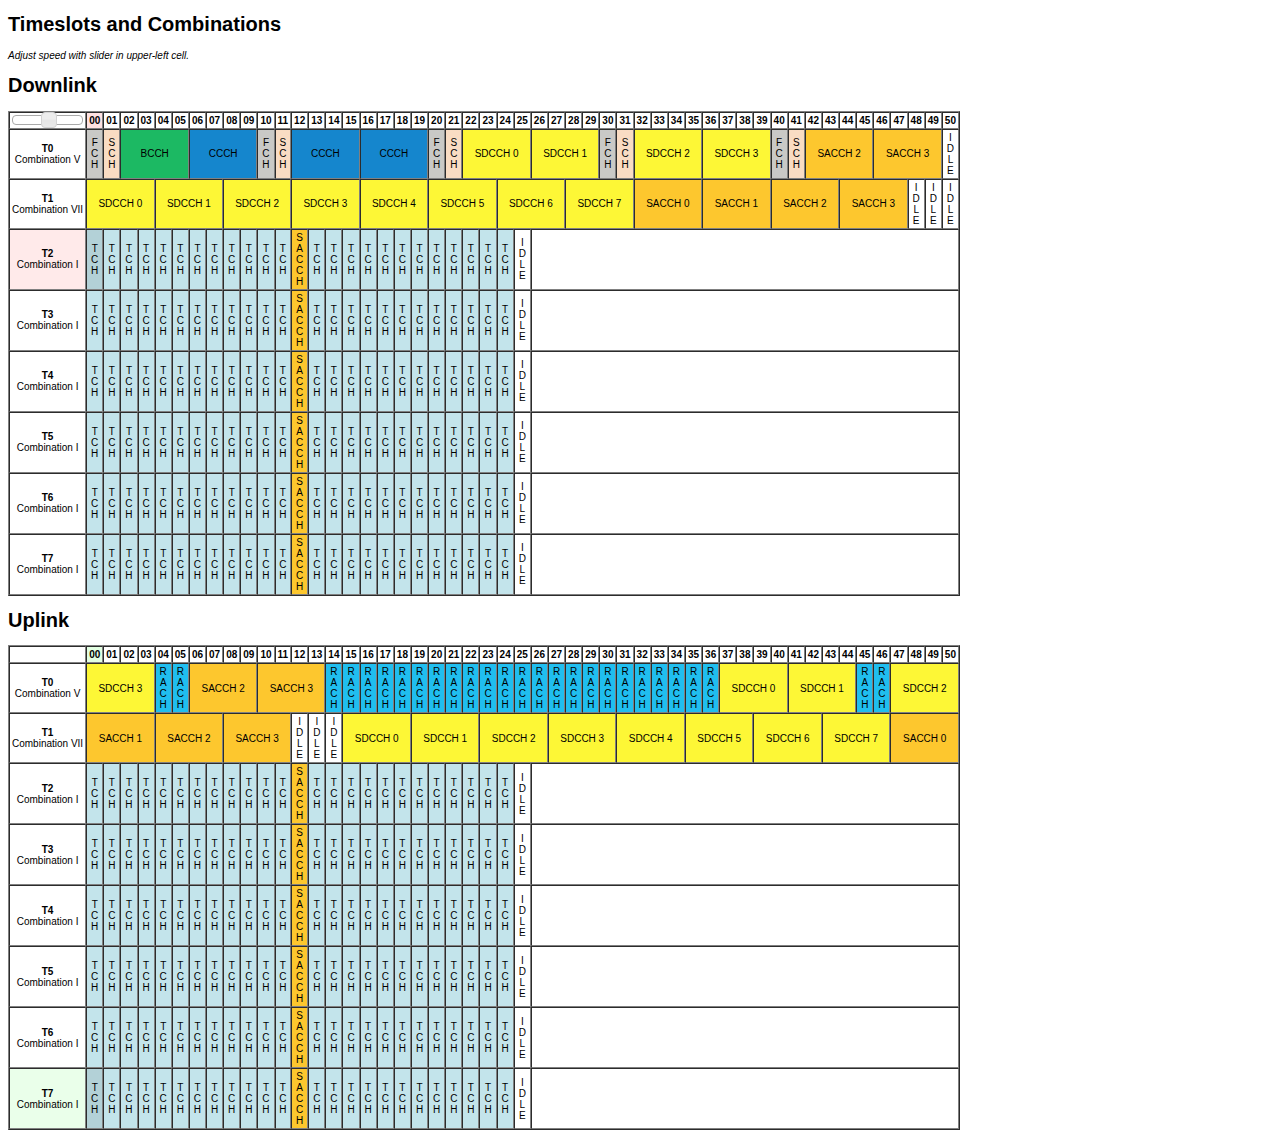
<file: visualizers/timeslots-and-combinations/index.html>
<!doctype html>
<html lang="en">
<head>
	<meta charset="utf-8">
	<title>GSM Visualizer</title>
	<link rel="stylesheet" href="jquery-ui-1.10.2/themes/base/jquery.ui.all.css">
	<script src="jquery-ui-1.10.2/jquery-1.9.1.js"></script>
	<script src="jquery-ui-1.10.2/ui/jquery.ui.core.js"></script>
	<script src="jquery-ui-1.10.2/ui/jquery.ui.widget.js"></script>
	<script src="jquery-ui-1.10.2/ui/jquery.ui.mouse.js"></script>
	<script src="jquery-ui-1.10.2/ui/jquery.ui.effect.js"></script>
	<script src="jquery-ui-1.10.2/ui/jquery.ui.effect-highlight.js"></script>
	<script src="jquery-ui-1.10.2/ui/jquery.ui.tabs.js"></script>
	<script src="jquery-ui-1.10.2/ui/jquery.ui.slider.js"></script>
	<link rel="stylesheet" href="jquery-ui-1.10.2/demos/demos.css">
	<script>

	var txtimeslot = 0;
	var rxtimeslot = 5;
	var txt0tick = 0;
	var txt1tick = 0;
	var txt2tick = 0;
	var txt3tick = 0;
	var txt4tick = 0;
	var txt5tick = 0;
	var txt6tick = 0;
	var txt7tick = 0;
	var rxt0tick = 0;
	var rxt1tick = 0;
	var rxt2tick = 0;
	var rxt3tick = 0;
	var rxt4tick = 0;
	var rxt5tick = 0;
	var rxt6tick = 0;
	var rxt7tick = 0;
	var pace = 250;

	var TX = [
		"#TX00",
		"#TX01",
		"#TX02",
		"#TX03",
		"#TX04",
		"#TX05",
		"#TX06",
		"#TX07",
		"#TX08",
		"#TX09",
		"#TX10",
		"#TX11",
		"#TX12",
		"#TX13",
		"#TX14",
		"#TX15",
		"#TX16",
		"#TX17",
		"#TX18",
		"#TX19",
		"#TX20",
		"#TX21",
		"#TX22",
		"#TX23",
		"#TX24",
		"#TX25",
		"#TX26",
		"#TX27",
		"#TX28",
		"#TX29",
		"#TX30",
		"#TX31",
		"#TX32",
		"#TX33",
		"#TX34",
		"#TX35",
		"#TX36",
		"#TX37",
		"#TX38",
		"#TX39",
		"#TX40",
		"#TX41",
		"#TX42",
		"#TX43",
		"#TX44",
		"#TX45",
		"#TX46",
		"#TX47",
		"#TX48",
		"#TX49",
		"#TX50"
	];

	var TXT0CV = [
		"#TXT0CV00",
		"#TXT0CV01",
		"#TXT0CV02", "#TXT0CV02", "#TXT0CV02", "#TXT0CV02",
		"#TXT0CV06", "#TXT0CV06", "#TXT0CV06", "#TXT0CV06",
		"#TXT0CV10",
		"#TXT0CV11",
		"#TXT0CV12", "#TXT0CV12", "#TXT0CV12", "#TXT0CV12",
		"#TXT0CV16", "#TXT0CV16", "#TXT0CV16", "#TXT0CV16",
		"#TXT0CV20",
		"#TXT0CV21",
		"#TXT0CV22", "#TXT0CV22", "#TXT0CV22", "#TXT0CV22",
		"#TXT0CV26", "#TXT0CV26", "#TXT0CV26", "#TXT0CV26",
		"#TXT0CV30",
		"#TXT0CV31",
		"#TXT0CV32", "#TXT0CV32", "#TXT0CV32", "#TXT0CV32",
		"#TXT0CV36", "#TXT0CV36", "#TXT0CV36", "#TXT0CV36",
		"#TXT0CV40",
		"#TXT0CV41",
		"#TXT0CV42", "#TXT0CV42", "#TXT0CV42", "#TXT0CV42",
		"#TXT0CV46", "#TXT0CV46", "#TXT0CV46", "#TXT0CV46",
		"#TXT0CV50"
	];

	var TXT1CVII = [
		"#TXT1CVII00", "#TXT1CVII00", "#TXT1CVII00", "#TXT1CVII00",
		"#TXT1CVII04", "#TXT1CVII04", "#TXT1CVII04", "#TXT1CVII04",
		"#TXT1CVII08", "#TXT1CVII08", "#TXT1CVII08", "#TXT1CVII08",
		"#TXT1CVII12", "#TXT1CVII12", "#TXT1CVII12", "#TXT1CVII12",
		"#TXT1CVII16", "#TXT1CVII16", "#TXT1CVII16", "#TXT1CVII16",
		"#TXT1CVII20", "#TXT1CVII20", "#TXT1CVII20", "#TXT1CVII20",
		"#TXT1CVII24", "#TXT1CVII24", "#TXT1CVII24", "#TXT1CVII24",
		"#TXT1CVII28", "#TXT1CVII28", "#TXT1CVII28", "#TXT1CVII28",
		"#TXT1CVII32", "#TXT1CVII32", "#TXT1CVII32", "#TXT1CVII32",
		"#TXT1CVII36", "#TXT1CVII36", "#TXT1CVII36", "#TXT1CVII36",
		"#TXT1CVII40", "#TXT1CVII40", "#TXT1CVII40", "#TXT1CVII40",
		"#TXT1CVII44", "#TXT1CVII44", "#TXT1CVII44", "#TXT1CVII44",
		"#TXT1CVII48",
		"#TXT1CVII49",
		"#TXT1CVII50"
	];

	var TXT2CI = [
		"#TXT2CI00",
		"#TXT2CI01",
		"#TXT2CI02",
		"#TXT2CI03",
		"#TXT2CI04",
		"#TXT2CI05",
		"#TXT2CI06",
		"#TXT2CI07",
		"#TXT2CI08",
		"#TXT2CI09",
		"#TXT2CI10",
		"#TXT2CI11",
		"#TXT2CI12",
		"#TXT2CI13",
		"#TXT2CI14",
		"#TXT2CI15",
		"#TXT2CI16",
		"#TXT2CI17",
		"#TXT2CI18",
		"#TXT2CI19",
		"#TXT2CI20",
		"#TXT2CI21",
		"#TXT2CI22",
		"#TXT2CI23",
		"#TXT2CI24",
		"#TXT2CI25"
	];

	var TXT3CI = [
		"#TXT3CI00",
		"#TXT3CI01",
		"#TXT3CI02",
		"#TXT3CI03",
		"#TXT3CI04",
		"#TXT3CI05",
		"#TXT3CI06",
		"#TXT3CI07",
		"#TXT3CI08",
		"#TXT3CI09",
		"#TXT3CI10",
		"#TXT3CI11",
		"#TXT3CI12",
		"#TXT3CI13",
		"#TXT3CI14",
		"#TXT3CI15",
		"#TXT3CI16",
		"#TXT3CI17",
		"#TXT3CI18",
		"#TXT3CI19",
		"#TXT3CI20",
		"#TXT3CI21",
		"#TXT3CI22",
		"#TXT3CI23",
		"#TXT3CI24",
		"#TXT3CI25"
	];

	var TXT4CI = [
		"#TXT4CI00",
		"#TXT4CI01",
		"#TXT4CI02",
		"#TXT4CI03",
		"#TXT4CI04",
		"#TXT4CI05",
		"#TXT4CI06",
		"#TXT4CI07",
		"#TXT4CI08",
		"#TXT4CI09",
		"#TXT4CI10",
		"#TXT4CI11",
		"#TXT4CI12",
		"#TXT4CI13",
		"#TXT4CI14",
		"#TXT4CI15",
		"#TXT4CI16",
		"#TXT4CI17",
		"#TXT4CI18",
		"#TXT4CI19",
		"#TXT4CI20",
		"#TXT4CI21",
		"#TXT4CI22",
		"#TXT4CI23",
		"#TXT4CI24",
		"#TXT4CI25"
	];

	var TXT5CI = [
		"#TXT5CI00",
		"#TXT5CI01",
		"#TXT5CI02",
		"#TXT5CI03",
		"#TXT5CI04",
		"#TXT5CI05",
		"#TXT5CI06",
		"#TXT5CI07",
		"#TXT5CI08",
		"#TXT5CI09",
		"#TXT5CI10",
		"#TXT5CI11",
		"#TXT5CI12",
		"#TXT5CI13",
		"#TXT5CI14",
		"#TXT5CI15",
		"#TXT5CI16",
		"#TXT5CI17",
		"#TXT5CI18",
		"#TXT5CI19",
		"#TXT5CI20",
		"#TXT5CI21",
		"#TXT5CI22",
		"#TXT5CI23",
		"#TXT5CI24",
		"#TXT5CI25"
	];

	var TXT6CI = [
		"#TXT6CI00",
		"#TXT6CI01",
		"#TXT6CI02",
		"#TXT6CI03",
		"#TXT6CI04",
		"#TXT6CI05",
		"#TXT6CI06",
		"#TXT6CI07",
		"#TXT6CI08",
		"#TXT6CI09",
		"#TXT6CI10",
		"#TXT6CI11",
		"#TXT6CI12",
		"#TXT6CI13",
		"#TXT6CI14",
		"#TXT6CI15",
		"#TXT6CI16",
		"#TXT6CI17",
		"#TXT6CI18",
		"#TXT6CI19",
		"#TXT6CI20",
		"#TXT6CI21",
		"#TXT6CI22",
		"#TXT6CI23",
		"#TXT6CI24",
		"#TXT6CI25"
	];

	var TXT7CI = [
		"#TXT7CI00",
		"#TXT7CI01",
		"#TXT7CI02",
		"#TXT7CI03",
		"#TXT7CI04",
		"#TXT7CI05",
		"#TXT7CI06",
		"#TXT7CI07",
		"#TXT7CI08",
		"#TXT7CI09",
		"#TXT7CI10",
		"#TXT7CI11",
		"#TXT7CI12",
		"#TXT7CI13",
		"#TXT7CI14",
		"#TXT7CI15",
		"#TXT7CI16",
		"#TXT7CI17",
		"#TXT7CI18",
		"#TXT7CI19",
		"#TXT7CI20",
		"#TXT7CI21",
		"#TXT7CI22",
		"#TXT7CI23",
		"#TXT7CI24",
		"#TXT7CI25"
	];

	var RX = [
		"#RX00", "#RX01", "#RX02", "#RX03", "#RX04",
		"#RX05", "#RX06", "#RX07", "#RX08", "#RX09",
		"#RX10", "#RX11", "#RX12", "#RX13", "#RX14",
		"#RX15", "#RX16", "#RX17", "#RX18", "#RX19",
		"#RX20", "#RX21", "#RX22", "#RX23", "#RX24",
		"#RX25", "#RX26", "#RX27", "#RX28", "#RX29",
		"#RX30", "#RX31", "#RX32", "#RX33", "#RX34",
		"#RX35", "#RX36", "#RX37", "#RX38", "#RX39",
		"#RX40", "#RX41", "#RX42", "#RX43", "#RX44",
		"#RX45", "#RX46", "#RX47", "#RX48", "#RX49",
		"#RX50"
	];

	var RXT0CV = [
		"#RXT0CV00", "#RXT0CV00", "#RXT0CV00", "#RXT0CV00",
		"#RXT0CV04",
		"#RXT0CV05",
		"#RXT0CV06",
		"#RXT0CV06", "#RXT0CV06", "#RXT0CV06",
		"#RXT0CV10",
		"#RXT0CV10", "#RXT0CV10", "#RXT0CV10",
		"#RXT0CV14",
		"#RXT0CV15",
		"#RXT0CV16",
		"#RXT0CV17",
		"#RXT0CV18",
		"#RXT0CV19",
		"#RXT0CV20",
		"#RXT0CV21",
		"#RXT0CV22",
		"#RXT0CV23",
		"#RXT0CV24",
		"#RXT0CV25",
		"#RXT0CV26",
		"#RXT0CV27",
		"#RXT0CV28",
		"#RXT0CV29",
		"#RXT0CV30",
		"#RXT0CV31",
		"#RXT0CV32",
		"#RXT0CV33",
		"#RXT0CV34",
		"#RXT0CV35",
		"#RXT0CV36",
		"#RXT0CV37", "#RXT0CV37", "#RXT0CV37", "#RXT0CV37",
		"#RXT0CV41", "#RXT0CV41", "#RXT0CV41", "#RXT0CV41",
		"#RXT0CV45",
		"#RXT0CV46",
		"#RXT0CV47", "#RXT0CV47", "#RXT0CV47", "#RXT0CV47"
	];

	var RXT1CVII = [
		"#RXT1CVII00", "#RXT1CVII00", "#RXT1CVII00", "#RXT1CVII00",
		"#RXT1CVII04", "#RXT1CVII04", "#RXT1CVII04", "#RXT1CVII04",
		"#RXT1CVII08", "#RXT1CVII08", "#RXT1CVII08", "#RXT1CVII08",
		"#RXT1CVII09",
		"#RXT1CVII10",
		"#RXT1CVII11",
		"#RXT1CVII15", "#RXT1CVII15", "#RXT1CVII15", "#RXT1CVII15",
		"#RXT1CVII19", "#RXT1CVII19", "#RXT1CVII19", "#RXT1CVII19",
		"#RXT1CVII23", "#RXT1CVII23", "#RXT1CVII23", "#RXT1CVII23",
		"#RXT1CVII27", "#RXT1CVII27", "#RXT1CVII27", "#RXT1CVII27",
		"#RXT1CVII31", "#RXT1CVII31", "#RXT1CVII31", "#RXT1CVII31",
		"#RXT1CVII35", "#RXT1CVII35", "#RXT1CVII35", "#RXT1CVII35",
		"#RXT1CVII39", "#RXT1CVII39", "#RXT1CVII39", "#RXT1CVII39",
		"#RXT1CVII43", "#RXT1CVII43", "#RXT1CVII43", "#RXT1CVII43",
		"#RXT1CVII47", "#RXT1CVII47", "#RXT1CVII47", "#RXT1CVII47"
	];

	var RXT2CI = [
		"#RXT2CI00",
		"#RXT2CI01",
		"#RXT2CI02",
		"#RXT2CI03",
		"#RXT2CI04",
		"#RXT2CI05",
		"#RXT2CI06",
		"#RXT2CI07",
		"#RXT2CI08",
		"#RXT2CI09",
		"#RXT2CI10",
		"#RXT2CI11",
		"#RXT2CI12",
		"#RXT2CI13",
		"#RXT2CI14",
		"#RXT2CI15",
		"#RXT2CI16",
		"#RXT2CI17",
		"#RXT2CI18",
		"#RXT2CI19",
		"#RXT2CI20",
		"#RXT2CI21",
		"#RXT2CI22",
		"#RXT2CI23",
		"#RXT2CI24",
		"#RXT2CI25"
	];

	var RXT3CI = [
		"#RXT3CI00",
		"#RXT3CI01",
		"#RXT3CI02",
		"#RXT3CI03",
		"#RXT3CI04",
		"#RXT3CI05",
		"#RXT3CI06",
		"#RXT3CI07",
		"#RXT3CI08",
		"#RXT3CI09",
		"#RXT3CI10",
		"#RXT3CI11",
		"#RXT3CI12",
		"#RXT3CI13",
		"#RXT3CI14",
		"#RXT3CI15",
		"#RXT3CI16",
		"#RXT3CI17",
		"#RXT3CI18",
		"#RXT3CI19",
		"#RXT3CI20",
		"#RXT3CI21",
		"#RXT3CI22",
		"#RXT3CI23",
		"#RXT3CI24",
		"#RXT3CI25"
	];

	var RXT4CI = [
		"#RXT4CI00",
		"#RXT4CI01",
		"#RXT4CI02",
		"#RXT4CI03",
		"#RXT4CI04",
		"#RXT4CI05",
		"#RXT4CI06",
		"#RXT4CI07",
		"#RXT4CI08",
		"#RXT4CI09",
		"#RXT4CI10",
		"#RXT4CI11",
		"#RXT4CI12",
		"#RXT4CI13",
		"#RXT4CI14",
		"#RXT4CI15",
		"#RXT4CI16",
		"#RXT4CI17",
		"#RXT4CI18",
		"#RXT4CI19",
		"#RXT4CI20",
		"#RXT4CI21",
		"#RXT4CI22",
		"#RXT4CI23",
		"#RXT4CI24",
		"#RXT4CI25"
	];

	var RXT5CI = [
		"#RXT5CI00",
		"#RXT5CI01",
		"#RXT5CI02",
		"#RXT5CI03",
		"#RXT5CI04",
		"#RXT5CI05",
		"#RXT5CI06",
		"#RXT5CI07",
		"#RXT5CI08",
		"#RXT5CI09",
		"#RXT5CI10",
		"#RXT5CI11",
		"#RXT5CI12",
		"#RXT5CI13",
		"#RXT5CI14",
		"#RXT5CI15",
		"#RXT5CI16",
		"#RXT5CI17",
		"#RXT5CI18",
		"#RXT5CI19",
		"#RXT5CI20",
		"#RXT5CI21",
		"#RXT5CI22",
		"#RXT5CI23",
		"#RXT5CI24",
		"#RXT5CI25"
	];

	var RXT6CI = [
		"#RXT6CI00",
		"#RXT6CI01",
		"#RXT6CI02",
		"#RXT6CI03",
		"#RXT6CI04",
		"#RXT6CI05",
		"#RXT6CI06",
		"#RXT6CI07",
		"#RXT6CI08",
		"#RXT6CI09",
		"#RXT6CI10",
		"#RXT6CI11",
		"#RXT6CI12",
		"#RXT6CI13",
		"#RXT6CI14",
		"#RXT6CI15",
		"#RXT6CI16",
		"#RXT6CI17",
		"#RXT6CI18",
		"#RXT6CI19",
		"#RXT6CI20",
		"#RXT6CI21",
		"#RXT6CI22",
		"#RXT6CI23",
		"#RXT6CI24",
		"#RXT6CI25"
	];

	var RXT7CI = [
		"#RXT7CI00",
		"#RXT7CI01",
		"#RXT7CI02",
		"#RXT7CI03",
		"#RXT7CI04",
		"#RXT7CI05",
		"#RXT7CI06",
		"#RXT7CI07",
		"#RXT7CI08",
		"#RXT7CI09",
		"#RXT7CI10",
		"#RXT7CI11",
		"#RXT7CI12",
		"#RXT7CI13",
		"#RXT7CI14",
		"#RXT7CI15",
		"#RXT7CI16",
		"#RXT7CI17",
		"#RXT7CI18",
		"#RXT7CI19",
		"#RXT7CI20",
		"#RXT7CI21",
		"#RXT7CI22",
		"#RXT7CI23",
		"#RXT7CI24",
		"#RXT7CI25"
	];

	function paint() {
		// tx
		if (txtimeslot == 0) {
			$("#TXT0").effect("highlight", {color: "#FF0000"}, pace);
			$(TX[txt0tick]).effect("highlight", {color: "#FF0000"}, pace);
			$(TXT0CV[txt0tick]).effect("highlight", {color: "#000000"}, pace);

			txt0tick++;
			if (txt0tick == 51) {
				txt0tick = 0;
			}

		} else if (txtimeslot == 1) {
			$("#TXT1").effect("highlight", {color: "#FF0000"}, pace);
			$(TX[txt1tick]).effect("highlight", {color: "#FF0000"}, pace);
			$(TXT1CVII[txt1tick]).effect("highlight", {color: "#000000"}, pace);

			txt1tick++;
			if (txt1tick == 51) {
				txt1tick = 0;
			}

		} else if (txtimeslot == 2) {
			$("#TXT2").effect("highlight", {color: "#FF0000"}, pace);
			$(TX[txt2tick]).effect("highlight", {color: "#FF0000"}, pace);
			$(TXT2CI[txt2tick]).effect("highlight", {color: "#000000"}, pace);

			txt2tick++;
			if (txt2tick == 26) {
				txt2tick = 0;
			}

		} else if (txtimeslot == 3) {
			$("#TXT3").effect("highlight", {color: "#FF0000"}, pace);
			$(TX[txt3tick]).effect("highlight", {color: "#FF0000"}, pace);
			$(TXT3CI[txt3tick]).effect("highlight", {color: "#000000"}, pace);

			txt3tick++;
			if (txt3tick == 26) {
				txt3tick = 0;
			}

		} else if (txtimeslot == 4) {
			$("#TXT4").effect("highlight", {color: "#FF0000"}, pace);
			$(TX[txt4tick]).effect("highlight", {color: "#FF0000"}, pace);
			$(TXT4CI[txt4tick]).effect("highlight", {color: "#000000"}, pace);

			txt4tick++;
			if (txt4tick == 26) {
				txt4tick = 0;
			}

		} else if (txtimeslot == 5) {
			$("#TXT5").effect("highlight", {color: "#FF0000"}, pace);
			$(TX[txt5tick]).effect("highlight", {color: "#FF0000"}, pace);
			$(TXT5CI[txt5tick]).effect("highlight", {color: "#000000"}, pace);

			txt5tick++;
			if (txt5tick == 26) {
				txt5tick = 0;
			}

		} else if (txtimeslot == 6) {
			$("#TXT6").effect("highlight", {color: "#FF0000"}, pace);
			$(TX[txt6tick]).effect("highlight", {color: "#FF0000"}, pace);
			$(TXT6CI[txt6tick]).effect("highlight", {color: "#000000"}, pace);

			txt6tick++;
			if (txt6tick == 26) {
				txt6tick = 0;
			}

		} else if (txtimeslot == 7) {
			$("#TXT7").effect("highlight", {color: "#FF0000"}, pace);
			$(TX[txt7tick]).effect("highlight", {color: "#FF0000"}, pace);
			$(TXT7CI[txt7tick]).effect("highlight", {color: "#000000"}, pace);

			txt7tick++;
			if (txt7tick == 26) {
				txt7tick = 0;
			}
		}

		// rx
		if (rxtimeslot == 0) {
			$("#RXT0").effect("highlight", {color: "#00FF00"}, pace);
			$(RX[rxt0tick]).effect("highlight", {color: "#00FF00"}, pace);
			$(RXT0CV[rxt0tick]).effect("highlight", {color: "#000000"}, pace);

			rxt0tick++;
			if (rxt0tick == 51) {
				rxt0tick = 0;
			}

		} else if (rxtimeslot == 1) {
			$("#RXT1").effect("highlight", {color: "#00FF00"}, pace);
			$(RX[rxt1tick]).effect("highlight", {color: "#00FF00"}, pace);
			$(RXT1CVII[rxt1tick]).effect("highlight", {color: "#000000"}, pace);

			rxt1tick++;
			if (rxt1tick == 51) {
				rxt1tick = 0;
			}

		} else if (rxtimeslot == 2) {
			$("#RXT2").effect("highlight", {color: "#00FF00"}, pace);
			$(RX[rxt2tick]).effect("highlight", {color: "#00FF00"}, pace);
			$(RXT2CI[rxt2tick]).effect("highlight", {color: "#000000"}, pace);

			rxt2tick++;
			if (rxt2tick == 26) {
				rxt2tick = 0;
			}

		} else if (rxtimeslot == 3) {
			$("#RXT3").effect("highlight", {color: "#00FF00"}, pace);
			$(RX[rxt3tick]).effect("highlight", {color: "#00FF00"}, pace);
			$(RXT3CI[rxt3tick]).effect("highlight", {color: "#000000"}, pace);

			rxt3tick++;
			if (rxt3tick == 26) {
				rxt3tick = 0;
			}

		} else if (rxtimeslot == 4) {
			$("#RXT4").effect("highlight", {color: "#00FF00"}, pace);
			$(RX[rxt4tick]).effect("highlight", {color: "#00FF00"}, pace);
			$(RXT4CI[rxt4tick]).effect("highlight", {color: "#000000"}, pace);

			rxt4tick++;
			if (rxt4tick == 26) {
				rxt4tick = 0;
			}

		} else if (rxtimeslot == 5) {
			$("#RXT5").effect("highlight", {color: "#00FF00"}, pace);
			$(RX[rxt5tick]).effect("highlight", {color: "#00FF00"}, pace);
			$(RXT5CI[rxt5tick]).effect("highlight", {color: "#000000"}, pace);

			rxt5tick++;
			if (rxt5tick == 26) {
				rxt5tick = 0;
			}

		} else if (rxtimeslot == 6) {
			$("#RXT6").effect("highlight", {color: "#00FF00"}, pace);
			$(RX[rxt6tick]).effect("highlight", {color: "#00FF00"}, pace);
			$(RXT6CI[rxt6tick]).effect("highlight", {color: "#000000"}, pace);

			rxt6tick++;
			if (rxt6tick == 26) {
				rxt6tick = 0;
			}

		} else if (rxtimeslot == 7) {
			$("#RXT7").effect("highlight", {color: "#00FF00"}, pace);
			$(RX[rxt7tick]).effect("highlight", {color: "#00FF00"}, pace);
			$(RXT7CI[rxt7tick]).effect("highlight", {color: "#000000"}, pace);

			rxt7tick++;
			if (rxt7tick == 26) {
				rxt7tick = 0;
			}
		}

		txtimeslot++;
		if (txtimeslot == 8) {
			txtimeslot = 0;
		}
		rxtimeslot++;
		if (rxtimeslot == 8) {
			rxtimeslot = 0;
		}

		setTimeout(paint, pace);
	}

	$(document).ready(function() {
		$( "#tabs" ).tabs();
		$( "#slider" ).slider({
			value: 250,
			min: 0,
			max: 495,
			step: 10,
			slide: function( event, ui ) {
				pace = 500 - ui.value;
			}
		});

		paint();

	});
	</script>
</head>
<body>
	<h1>Timeslots and Combinations</h1>
	<i>Adjust speed with slider in upper-left cell.</i>
	<h1>Downlink</h1>
	<table border="1" cellpadding="2" cellspacing="0">
		<tr>
			<td><div id="slider"></div></td>
			<td id="TX00" align="center"><strong>00</strong></td>
			<td id="TX01" align="center"><strong>01</strong></td>
			<td id="TX02" align="center"><strong>02</strong></td>
			<td id="TX03" align="center"><strong>03</strong></td>
			<td id="TX04" align="center"><strong>04</strong></td>
			<td id="TX05" align="center"><strong>05</strong></td>
			<td id="TX06" align="center"><strong>06</strong></td>
			<td id="TX07" align="center"><strong>07</strong></td>
			<td id="TX08" align="center"><strong>08</strong></td>
			<td id="TX09" align="center"><strong>09</strong></td>
			<td id="TX10" align="center"><strong>10</strong></td>
			<td id="TX11" align="center"><strong>11</strong></td>
			<td id="TX12" align="center"><strong>12</strong></td>
			<td id="TX13" align="center"><strong>13</strong></td>
			<td id="TX14" align="center"><strong>14</strong></td>
			<td id="TX15" align="center"><strong>15</strong></td>
			<td id="TX16" align="center"><strong>16</strong></td>
			<td id="TX17" align="center"><strong>17</strong></td>
			<td id="TX18" align="center"><strong>18</strong></td>
			<td id="TX19" align="center"><strong>19</strong></td>
			<td id="TX20" align="center"><strong>20</strong></td>
			<td id="TX21" align="center"><strong>21</strong></td>
			<td id="TX22" align="center"><strong>22</strong></td>
			<td id="TX23" align="center"><strong>23</strong></td>
			<td id="TX24" align="center"><strong>24</strong></td>
			<td id="TX25" align="center"><strong>25</strong></td>
			<td id="TX26" align="center"><strong>26</strong></td>
			<td id="TX27" align="center"><strong>27</strong></td>
			<td id="TX28" align="center"><strong>28</strong></td>
			<td id="TX29" align="center"><strong>29</strong></td>
			<td id="TX30" align="center"><strong>30</strong></td>
			<td id="TX31" align="center"><strong>31</strong></td>
			<td id="TX32" align="center"><strong>32</strong></td>
			<td id="TX33" align="center"><strong>33</strong></td>
			<td id="TX34" align="center"><strong>34</strong></td>
			<td id="TX35" align="center"><strong>35</strong></td>
			<td id="TX36" align="center"><strong>36</strong></td>
			<td id="TX37" align="center"><strong>37</strong></td>
			<td id="TX38" align="center"><strong>38</strong></td>
			<td id="TX39" align="center"><strong>39</strong></td>
			<td id="TX40" align="center"><strong>40</strong></td>
			<td id="TX41" align="center"><strong>41</strong></td>
			<td id="TX42" align="center"><strong>42</strong></td>
			<td id="TX43" align="center"><strong>43</strong></td>
			<td id="TX44" align="center"><strong>44</strong></td>
			<td id="TX45" align="center"><strong>45</strong></td>
			<td id="TX46" align="center"><strong>46</strong></td>
			<td id="TX47" align="center"><strong>47</strong></td>
			<td id="TX48" align="center"><strong>48</strong></td>
			<td id="TX49" align="center"><strong>49</strong></td>
			<td id="TX50" align="center"><strong>50</strong></td>
		</tr>
		<tr>
			<td id="TXT0" align="center"><strong>T0</strong><br>Combination V</td>
			<td id="TXT0CV00" align="center" style="background-color: #C9C9C6">F<br>C<br>H</td>
			<td id="TXT0CV01" align="center" style="background-color: #F9DCC3">S<br>C<br>H</td>
			<td id="TXT0CV02" align="center" colspan="4" style="background-color: #1CB963">BCCH</td>
			<td id="TXT0CV06" align="center" colspan="4" style="background-color: #1586CD">CCCH</td>
			<td id="TXT0CV10" align="center" style="background-color: #C9C9C6">F<br>C<br>H</td>
			<td id="TXT0CV11" align="center" style="background-color: #F9DCC3">S<br>C<br>H</td>
			<td id="TXT0CV12" align="center" colspan="4" style="background-color: #1586CD">CCCH</td>
			<td id="TXT0CV16" align="center" colspan="4" style="background-color: #1586CD">CCCH</td>
			<td id="TXT0CV20" align="center" style="background-color: #C9C9C6">F<br>C<br>H</td>
			<td id="TXT0CV21" align="center" style="background-color: #F9DCC3">S<br>C<br>H</td>
			<td id="TXT0CV22" align="center" colspan="4" style="background-color: #FDF736">SDCCH 0</td>
			<td id="TXT0CV26" align="center" colspan="4" style="background-color: #FDF736">SDCCH 1</td>
			<td id="TXT0CV30" align="center" style="background-color: #C9C9C6">F<br>C<br>H</td>
			<td id="TXT0CV31" align="center" style="background-color: #F9DCC3">S<br>C<br>H</td>
			<td id="TXT0CV32" align="center" colspan="4" style="background-color: #FDF736">SDCCH 2</td>
			<td id="TXT0CV36" align="center" colspan="4" style="background-color: #FDF736">SDCCH 3</td>
			<td id="TXT0CV40" align="center" style="background-color: #C9C9C6">F<br>C<br>H</td>
			<td id="TXT0CV41" align="center" style="background-color: #F9DCC3">S<br>C<br>H</td>
			<td id="TXT0CV42" align="center" colspan="4" style="background-color: #FDC72E">SACCH 2</td>
			<td id="TXT0CV46" align="center" colspan="4" style="background-color: #FDC72E">SACCH 3</td>
			<td id="TXT0CV50" align="center">I<br>D<br>L<br>E</td>
		</tr>
		<tr>
			<td id="TXT1" align="center"><strong>T1</strong><br>Combination VII</td>
			<td id="TXT1CVII00" align="center" colspan="4" style="background-color: #FDF736">SDCCH 0</td>
			<td id="TXT1CVII04" align="center" colspan="4" style="background-color: #FDF736">SDCCH 1</td>
			<td id="TXT1CVII08" align="center" colspan="4" style="background-color: #FDF736">SDCCH 2</td>
			<td id="TXT1CVII12" align="center" colspan="4" style="background-color: #FDF736">SDCCH 3</td>
			<td id="TXT1CVII16" align="center" colspan="4" style="background-color: #FDF736">SDCCH 4</td>
			<td id="TXT1CVII20" align="center" colspan="4" style="background-color: #FDF736">SDCCH 5</td>
			<td id="TXT1CVII24" align="center" colspan="4" style="background-color: #FDF736">SDCCH 6</td>
			<td id="TXT1CVII28" align="center" colspan="4" style="background-color: #FDF736">SDCCH 7</td>
			<td id="TXT1CVII32" align="center" colspan="4" style="background-color: #FDC72E">SACCH 0</td>
			<td id="TXT1CVII36" align="center" colspan="4" style="background-color: #FDC72E">SACCH 1</td>
			<td id="TXT1CVII40" align="center" colspan="4" style="background-color: #FDC72E">SACCH 2</td>
			<td id="TXT1CVII44" align="center" colspan="4" style="background-color: #FDC72E">SACCH 3</td>
			<td id="TXT1CVII48" align="center">I<br>D<br>L<br>E</td>
			<td id="TXT1CVII49" align="center">I<br>D<br>L<br>E</td>
			<td id="TXT1CVII50" align="center">I<br>D<br>L<br>E</td>
		</tr>
		<tr>
			<td id="TXT2" align="center"><strong>T2</strong><br>Combination I</td>
			<td id="TXT2CI00" align="center" style="background-color: #C3E4EB">T<br>C<br>H</td>
			<td id="TXT2CI01" align="center" style="background-color: #C3E4EB">T<br>C<br>H</td>
			<td id="TXT2CI02" align="center" style="background-color: #C3E4EB">T<br>C<br>H</td>
			<td id="TXT2CI03" align="center" style="background-color: #C3E4EB">T<br>C<br>H</td>
			<td id="TXT2CI04" align="center" style="background-color: #C3E4EB">T<br>C<br>H</td>
			<td id="TXT2CI05" align="center" style="background-color: #C3E4EB">T<br>C<br>H</td>
			<td id="TXT2CI06" align="center" style="background-color: #C3E4EB">T<br>C<br>H</td>
			<td id="TXT2CI07" align="center" style="background-color: #C3E4EB">T<br>C<br>H</td>
			<td id="TXT2CI08" align="center" style="background-color: #C3E4EB">T<br>C<br>H</td>
			<td id="TXT2CI09" align="center" style="background-color: #C3E4EB">T<br>C<br>H</td>
			<td id="TXT2CI10" align="center" style="background-color: #C3E4EB">T<br>C<br>H</td>
			<td id="TXT2CI11" align="center" style="background-color: #C3E4EB">T<br>C<br>H</td>
			<td id="TXT2CI12" align="center" style="background-color: #FDC72E">S<br>A<br>C<br>C<br>H</td>
			<td id="TXT2CI13" align="center" style="background-color: #C3E4EB">T<br>C<br>H</td>
			<td id="TXT2CI14" align="center" style="background-color: #C3E4EB">T<br>C<br>H</td>
			<td id="TXT2CI15" align="center" style="background-color: #C3E4EB">T<br>C<br>H</td>
			<td id="TXT2CI16" align="center" style="background-color: #C3E4EB">T<br>C<br>H</td>
			<td id="TXT2CI17" align="center" style="background-color: #C3E4EB">T<br>C<br>H</td>
			<td id="TXT2CI18" align="center" style="background-color: #C3E4EB">T<br>C<br>H</td>
			<td id="TXT2CI19" align="center" style="background-color: #C3E4EB">T<br>C<br>H</td>
			<td id="TXT2CI20" align="center" style="background-color: #C3E4EB">T<br>C<br>H</td>
			<td id="TXT2CI21" align="center" style="background-color: #C3E4EB">T<br>C<br>H</td>
			<td id="TXT2CI22" align="center" style="background-color: #C3E4EB">T<br>C<br>H</td>
			<td id="TXT2CI23" align="center" style="background-color: #C3E4EB">T<br>C<br>H</td>
			<td id="TXT2CI24" align="center" style="background-color: #C3E4EB">T<br>C<br>H</td>
			<td id="TXT2CI25" align="center">I<br>D<br>L<br>E</td>
			<td colspan="25"></td>
		</tr>
		<tr>
			<td id="TXT3" align="center"><strong>T3</strong><br>Combination I</td>
			<td id="TXT3CI00" align="center" style="background-color: #C3E4EB">T<br>C<br>H</td>
			<td id="TXT3CI01" align="center" style="background-color: #C3E4EB">T<br>C<br>H</td>
			<td id="TXT3CI02" align="center" style="background-color: #C3E4EB">T<br>C<br>H</td>
			<td id="TXT3CI03" align="center" style="background-color: #C3E4EB">T<br>C<br>H</td>
			<td id="TXT3CI04" align="center" style="background-color: #C3E4EB">T<br>C<br>H</td>
			<td id="TXT3CI05" align="center" style="background-color: #C3E4EB">T<br>C<br>H</td>
			<td id="TXT3CI06" align="center" style="background-color: #C3E4EB">T<br>C<br>H</td>
			<td id="TXT3CI07" align="center" style="background-color: #C3E4EB">T<br>C<br>H</td>
			<td id="TXT3CI08" align="center" style="background-color: #C3E4EB">T<br>C<br>H</td>
			<td id="TXT3CI09" align="center" style="background-color: #C3E4EB">T<br>C<br>H</td>
			<td id="TXT3CI10" align="center" style="background-color: #C3E4EB">T<br>C<br>H</td>
			<td id="TXT3CI11" align="center" style="background-color: #C3E4EB">T<br>C<br>H</td>
			<td id="TXT3CI12" align="center" style="background-color: #FDC72E">S<br>A<br>C<br>C<br>H</td>
			<td id="TXT3CI13" align="center" style="background-color: #C3E4EB">T<br>C<br>H</td>
			<td id="TXT3CI14" align="center" style="background-color: #C3E4EB">T<br>C<br>H</td>
			<td id="TXT3CI15" align="center" style="background-color: #C3E4EB">T<br>C<br>H</td>
			<td id="TXT3CI16" align="center" style="background-color: #C3E4EB">T<br>C<br>H</td>
			<td id="TXT3CI17" align="center" style="background-color: #C3E4EB">T<br>C<br>H</td>
			<td id="TXT3CI18" align="center" style="background-color: #C3E4EB">T<br>C<br>H</td>
			<td id="TXT3CI19" align="center" style="background-color: #C3E4EB">T<br>C<br>H</td>
			<td id="TXT3CI20" align="center" style="background-color: #C3E4EB">T<br>C<br>H</td>
			<td id="TXT3CI21" align="center" style="background-color: #C3E4EB">T<br>C<br>H</td>
			<td id="TXT3CI22" align="center" style="background-color: #C3E4EB">T<br>C<br>H</td>
			<td id="TXT3CI23" align="center" style="background-color: #C3E4EB">T<br>C<br>H</td>
			<td id="TXT3CI24" align="center" style="background-color: #C3E4EB">T<br>C<br>H</td>
			<td id="TXT3CI25" align="center">I<br>D<br>L<br>E</td>
			<td colspan="25"></td>
		</tr>
		<tr>
			<td id="TXT4" align="center"><strong>T4</strong><br>Combination I</td>
			<td id="TXT4CI00" align="center" style="background-color: #C3E4EB">T<br>C<br>H</td>
			<td id="TXT4CI01" align="center" style="background-color: #C3E4EB">T<br>C<br>H</td>
			<td id="TXT4CI02" align="center" style="background-color: #C3E4EB">T<br>C<br>H</td>
			<td id="TXT4CI03" align="center" style="background-color: #C3E4EB">T<br>C<br>H</td>
			<td id="TXT4CI04" align="center" style="background-color: #C3E4EB">T<br>C<br>H</td>
			<td id="TXT4CI05" align="center" style="background-color: #C3E4EB">T<br>C<br>H</td>
			<td id="TXT4CI06" align="center" style="background-color: #C3E4EB">T<br>C<br>H</td>
			<td id="TXT4CI07" align="center" style="background-color: #C3E4EB">T<br>C<br>H</td>
			<td id="TXT4CI08" align="center" style="background-color: #C3E4EB">T<br>C<br>H</td>
			<td id="TXT4CI09" align="center" style="background-color: #C3E4EB">T<br>C<br>H</td>
			<td id="TXT4CI10" align="center" style="background-color: #C3E4EB">T<br>C<br>H</td>
			<td id="TXT4CI11" align="center" style="background-color: #C3E4EB">T<br>C<br>H</td>
			<td id="TXT4CI12" align="center" style="background-color: #FDC72E">S<br>A<br>C<br>C<br>H</td>
			<td id="TXT4CI13" align="center" style="background-color: #C3E4EB">T<br>C<br>H</td>
			<td id="TXT4CI14" align="center" style="background-color: #C3E4EB">T<br>C<br>H</td>
			<td id="TXT4CI15" align="center" style="background-color: #C3E4EB">T<br>C<br>H</td>
			<td id="TXT4CI16" align="center" style="background-color: #C3E4EB">T<br>C<br>H</td>
			<td id="TXT4CI17" align="center" style="background-color: #C3E4EB">T<br>C<br>H</td>
			<td id="TXT4CI18" align="center" style="background-color: #C3E4EB">T<br>C<br>H</td>
			<td id="TXT4CI19" align="center" style="background-color: #C3E4EB">T<br>C<br>H</td>
			<td id="TXT4CI20" align="center" style="background-color: #C3E4EB">T<br>C<br>H</td>
			<td id="TXT4CI21" align="center" style="background-color: #C3E4EB">T<br>C<br>H</td>
			<td id="TXT4CI22" align="center" style="background-color: #C3E4EB">T<br>C<br>H</td>
			<td id="TXT4CI23" align="center" style="background-color: #C3E4EB">T<br>C<br>H</td>
			<td id="TXT4CI24" align="center" style="background-color: #C3E4EB">T<br>C<br>H</td>
			<td id="TXT4CI25" align="center">I<br>D<br>L<br>E</td>
			<td colspan="25"></td>
		</tr>
		<tr>
			<td id="TXT5" align="center"><strong>T5</strong><br>Combination I</td>
			<td id="TXT5CI00" align="center" style="background-color: #C3E4EB">T<br>C<br>H</td>
			<td id="TXT5CI01" align="center" style="background-color: #C3E4EB">T<br>C<br>H</td>
			<td id="TXT5CI02" align="center" style="background-color: #C3E4EB">T<br>C<br>H</td>
			<td id="TXT5CI03" align="center" style="background-color: #C3E4EB">T<br>C<br>H</td>
			<td id="TXT5CI04" align="center" style="background-color: #C3E4EB">T<br>C<br>H</td>
			<td id="TXT5CI05" align="center" style="background-color: #C3E4EB">T<br>C<br>H</td>
			<td id="TXT5CI06" align="center" style="background-color: #C3E4EB">T<br>C<br>H</td>
			<td id="TXT5CI07" align="center" style="background-color: #C3E4EB">T<br>C<br>H</td>
			<td id="TXT5CI08" align="center" style="background-color: #C3E4EB">T<br>C<br>H</td>
			<td id="TXT5CI09" align="center" style="background-color: #C3E4EB">T<br>C<br>H</td>
			<td id="TXT5CI10" align="center" style="background-color: #C3E4EB">T<br>C<br>H</td>
			<td id="TXT5CI11" align="center" style="background-color: #C3E4EB">T<br>C<br>H</td>
			<td id="TXT5CI12" align="center" style="background-color: #FDC72E">S<br>A<br>C<br>C<br>H</td>
			<td id="TXT5CI13" align="center" style="background-color: #C3E4EB">T<br>C<br>H</td>
			<td id="TXT5CI14" align="center" style="background-color: #C3E4EB">T<br>C<br>H</td>
			<td id="TXT5CI15" align="center" style="background-color: #C3E4EB">T<br>C<br>H</td>
			<td id="TXT5CI16" align="center" style="background-color: #C3E4EB">T<br>C<br>H</td>
			<td id="TXT5CI17" align="center" style="background-color: #C3E4EB">T<br>C<br>H</td>
			<td id="TXT5CI18" align="center" style="background-color: #C3E4EB">T<br>C<br>H</td>
			<td id="TXT5CI19" align="center" style="background-color: #C3E4EB">T<br>C<br>H</td>
			<td id="TXT5CI20" align="center" style="background-color: #C3E4EB">T<br>C<br>H</td>
			<td id="TXT5CI21" align="center" style="background-color: #C3E4EB">T<br>C<br>H</td>
			<td id="TXT5CI22" align="center" style="background-color: #C3E4EB">T<br>C<br>H</td>
			<td id="TXT5CI23" align="center" style="background-color: #C3E4EB">T<br>C<br>H</td>
			<td id="TXT5CI24" align="center" style="background-color: #C3E4EB">T<br>C<br>H</td>
			<td id="TXT5CI25" align="center">I<br>D<br>L<br>E</td>
			<td colspan="25"></td>
		</tr>
		<tr>
			<td id="TXT6" align="center"><strong>T6</strong><br>Combination I</td>
			<td id="TXT6CI00" align="center" style="background-color: #C3E4EB">T<br>C<br>H</td>
			<td id="TXT6CI01" align="center" style="background-color: #C3E4EB">T<br>C<br>H</td>
			<td id="TXT6CI02" align="center" style="background-color: #C3E4EB">T<br>C<br>H</td>
			<td id="TXT6CI03" align="center" style="background-color: #C3E4EB">T<br>C<br>H</td>
			<td id="TXT6CI04" align="center" style="background-color: #C3E4EB">T<br>C<br>H</td>
			<td id="TXT6CI05" align="center" style="background-color: #C3E4EB">T<br>C<br>H</td>
			<td id="TXT6CI06" align="center" style="background-color: #C3E4EB">T<br>C<br>H</td>
			<td id="TXT6CI07" align="center" style="background-color: #C3E4EB">T<br>C<br>H</td>
			<td id="TXT6CI08" align="center" style="background-color: #C3E4EB">T<br>C<br>H</td>
			<td id="TXT6CI09" align="center" style="background-color: #C3E4EB">T<br>C<br>H</td>
			<td id="TXT6CI10" align="center" style="background-color: #C3E4EB">T<br>C<br>H</td>
			<td id="TXT6CI11" align="center" style="background-color: #C3E4EB">T<br>C<br>H</td>
			<td id="TXT6CI12" align="center" style="background-color: #FDC72E">S<br>A<br>C<br>C<br>H</td>
			<td id="TXT6CI13" align="center" style="background-color: #C3E4EB">T<br>C<br>H</td>
			<td id="TXT6CI14" align="center" style="background-color: #C3E4EB">T<br>C<br>H</td>
			<td id="TXT6CI15" align="center" style="background-color: #C3E4EB">T<br>C<br>H</td>
			<td id="TXT6CI16" align="center" style="background-color: #C3E4EB">T<br>C<br>H</td>
			<td id="TXT6CI17" align="center" style="background-color: #C3E4EB">T<br>C<br>H</td>
			<td id="TXT6CI18" align="center" style="background-color: #C3E4EB">T<br>C<br>H</td>
			<td id="TXT6CI19" align="center" style="background-color: #C3E4EB">T<br>C<br>H</td>
			<td id="TXT6CI20" align="center" style="background-color: #C3E4EB">T<br>C<br>H</td>
			<td id="TXT6CI21" align="center" style="background-color: #C3E4EB">T<br>C<br>H</td>
			<td id="TXT6CI22" align="center" style="background-color: #C3E4EB">T<br>C<br>H</td>
			<td id="TXT6CI23" align="center" style="background-color: #C3E4EB">T<br>C<br>H</td>
			<td id="TXT6CI24" align="center" style="background-color: #C3E4EB">T<br>C<br>H</td>
			<td id="TXT6CI25" align="center">I<br>D<br>L<br>E</td>
			<td colspan="25"></td>
		</tr>
		<tr>
			<td id="TXT7" align="center"><strong>T7</strong><br>Combination I</td>
			<td id="TXT7CI00" align="center" style="background-color: #C3E4EB">T<br>C<br>H</td>
			<td id="TXT7CI01" align="center" style="background-color: #C3E4EB">T<br>C<br>H</td>
			<td id="TXT7CI02" align="center" style="background-color: #C3E4EB">T<br>C<br>H</td>
			<td id="TXT7CI03" align="center" style="background-color: #C3E4EB">T<br>C<br>H</td>
			<td id="TXT7CI04" align="center" style="background-color: #C3E4EB">T<br>C<br>H</td>
			<td id="TXT7CI05" align="center" style="background-color: #C3E4EB">T<br>C<br>H</td>
			<td id="TXT7CI06" align="center" style="background-color: #C3E4EB">T<br>C<br>H</td>
			<td id="TXT7CI07" align="center" style="background-color: #C3E4EB">T<br>C<br>H</td>
			<td id="TXT7CI08" align="center" style="background-color: #C3E4EB">T<br>C<br>H</td>
			<td id="TXT7CI09" align="center" style="background-color: #C3E4EB">T<br>C<br>H</td>
			<td id="TXT7CI10" align="center" style="background-color: #C3E4EB">T<br>C<br>H</td>
			<td id="TXT7CI11" align="center" style="background-color: #C3E4EB">T<br>C<br>H</td>
			<td id="TXT7CI12" align="center" style="background-color: #FDC72E">S<br>A<br>C<br>C<br>H</td>
			<td id="TXT7CI13" align="center" style="background-color: #C3E4EB">T<br>C<br>H</td>
			<td id="TXT7CI14" align="center" style="background-color: #C3E4EB">T<br>C<br>H</td>
			<td id="TXT7CI15" align="center" style="background-color: #C3E4EB">T<br>C<br>H</td>
			<td id="TXT7CI16" align="center" style="background-color: #C3E4EB">T<br>C<br>H</td>
			<td id="TXT7CI17" align="center" style="background-color: #C3E4EB">T<br>C<br>H</td>
			<td id="TXT7CI18" align="center" style="background-color: #C3E4EB">T<br>C<br>H</td>
			<td id="TXT7CI19" align="center" style="background-color: #C3E4EB">T<br>C<br>H</td>
			<td id="TXT7CI20" align="center" style="background-color: #C3E4EB">T<br>C<br>H</td>
			<td id="TXT7CI21" align="center" style="background-color: #C3E4EB">T<br>C<br>H</td>
			<td id="TXT7CI22" align="center" style="background-color: #C3E4EB">T<br>C<br>H</td>
			<td id="TXT7CI23" align="center" style="background-color: #C3E4EB">T<br>C<br>H</td>
			<td id="TXT7CI24" align="center" style="background-color: #C3E4EB">T<br>C<br>H</td>
			<td id="TXT7CI25" align="center">I<br>D<br>L<br>E</td>
			<td colspan="25"></td>
		</tr>
	</table>

	<h1>Uplink</h1>
	<table border="1" cellpadding="2" cellspacing="0">
		<tr>
			<td>&nbsp;</td>
			<td id="RX00" align="center"><strong>00</strong></td>
			<td id="RX01" align="center"><strong>01</strong></td>
			<td id="RX02" align="center"><strong>02</strong></td>
			<td id="RX03" align="center"><strong>03</strong></td>
			<td id="RX04" align="center"><strong>04</strong></td>
			<td id="RX05" align="center"><strong>05</strong></td>
			<td id="RX06" align="center"><strong>06</strong></td>
			<td id="RX07" align="center"><strong>07</strong></td>
			<td id="RX08" align="center"><strong>08</strong></td>
			<td id="RX09" align="center"><strong>09</strong></td>
			<td id="RX10" align="center"><strong>10</strong></td>
			<td id="RX11" align="center"><strong>11</strong></td>
			<td id="RX12" align="center"><strong>12</strong></td>
			<td id="RX13" align="center"><strong>13</strong></td>
			<td id="RX14" align="center"><strong>14</strong></td>
			<td id="RX15" align="center"><strong>15</strong></td>
			<td id="RX16" align="center"><strong>16</strong></td>
			<td id="RX17" align="center"><strong>17</strong></td>
			<td id="RX18" align="center"><strong>18</strong></td>
			<td id="RX19" align="center"><strong>19</strong></td>
			<td id="RX20" align="center"><strong>20</strong></td>
			<td id="RX21" align="center"><strong>21</strong></td>
			<td id="RX22" align="center"><strong>22</strong></td>
			<td id="RX23" align="center"><strong>23</strong></td>
			<td id="RX24" align="center"><strong>24</strong></td>
			<td id="RX25" align="center"><strong>25</strong></td>
			<td id="RX26" align="center"><strong>26</strong></td>
			<td id="RX27" align="center"><strong>27</strong></td>
			<td id="RX28" align="center"><strong>28</strong></td>
			<td id="RX29" align="center"><strong>29</strong></td>
			<td id="RX30" align="center"><strong>30</strong></td>
			<td id="RX31" align="center"><strong>31</strong></td>
			<td id="RX32" align="center"><strong>32</strong></td>
			<td id="RX33" align="center"><strong>33</strong></td>
			<td id="RX34" align="center"><strong>34</strong></td>
			<td id="RX35" align="center"><strong>35</strong></td>
			<td id="RX36" align="center"><strong>36</strong></td>
			<td id="RX37" align="center"><strong>37</strong></td>
			<td id="RX38" align="center"><strong>38</strong></td>
			<td id="RX39" align="center"><strong>39</strong></td>
			<td id="RX40" align="center"><strong>40</strong></td>
			<td id="RX41" align="center"><strong>41</strong></td>
			<td id="RX42" align="center"><strong>42</strong></td>
			<td id="RX43" align="center"><strong>43</strong></td>
			<td id="RX44" align="center"><strong>44</strong></td>
			<td id="RX45" align="center"><strong>45</strong></td>
			<td id="RX46" align="center"><strong>46</strong></td>
			<td id="RX47" align="center"><strong>47</strong></td>
			<td id="RX48" align="center"><strong>48</strong></td>
			<td id="RX49" align="center"><strong>49</strong></td>
			<td id="RX50" align="center"><strong>50</strong></td>
		</tr>
		<tr>
			<td id="RXT0" align="center"><strong>T0</strong><br>Combination V</td>
			<td id="RXT0CV00" align="center" colspan="4" style="background-color: #FDF736">SDCCH 3</td>
			<td id="RXT0CV04" align="center" style="background-color: #20BEEF">R<br>A<br>C<br>H</td>
			<td id="RXT0CV05" align="center" style="background-color: #20BEEF">R<br>A<br>C<br>H</td>
			<td id="RXT0CV06" align="center" colspan="4" style="background-color: #FDC72E">SACCH 2</td>
			<td id="RXT0CV10" align="center" colspan="4" style="background-color: #FDC72E">SACCH 3</td>
			<td id="RXT0CV14" align="center" style="background-color: #20BEEF">R<br>A<br>C<br>H</td>
			<td id="RXT0CV15" align="center" style="background-color: #20BEEF">R<br>A<br>C<br>H</td>
			<td id="RXT0CV16" align="center" style="background-color: #20BEEF">R<br>A<br>C<br>H</td>
			<td id="RXT0CV17" align="center" style="background-color: #20BEEF">R<br>A<br>C<br>H</td>
			<td id="RXT0CV18" align="center" style="background-color: #20BEEF">R<br>A<br>C<br>H</td>
			<td id="RXT0CV19" align="center" style="background-color: #20BEEF">R<br>A<br>C<br>H</td>
			<td id="RXT0CV20" align="center" style="background-color: #20BEEF">R<br>A<br>C<br>H</td>
			<td id="RXT0CV21" align="center" style="background-color: #20BEEF">R<br>A<br>C<br>H</td>
			<td id="RXT0CV22" align="center" style="background-color: #20BEEF">R<br>A<br>C<br>H</td>
			<td id="RXT0CV23" align="center" style="background-color: #20BEEF">R<br>A<br>C<br>H</td>
			<td id="RXT0CV24" align="center" style="background-color: #20BEEF">R<br>A<br>C<br>H</td>
			<td id="RXT0CV25" align="center" style="background-color: #20BEEF">R<br>A<br>C<br>H</td>
			<td id="RXT0CV26" align="center" style="background-color: #20BEEF">R<br>A<br>C<br>H</td>
			<td id="RXT0CV27" align="center" style="background-color: #20BEEF">R<br>A<br>C<br>H</td>
			<td id="RXT0CV28" align="center" style="background-color: #20BEEF">R<br>A<br>C<br>H</td>
			<td id="RXT0CV29" align="center" style="background-color: #20BEEF">R<br>A<br>C<br>H</td>
			<td id="RXT0CV30" align="center" style="background-color: #20BEEF">R<br>A<br>C<br>H</td>
			<td id="RXT0CV31" align="center" style="background-color: #20BEEF">R<br>A<br>C<br>H</td>
			<td id="RXT0CV32" align="center" style="background-color: #20BEEF">R<br>A<br>C<br>H</td>
			<td id="RXT0CV33" align="center" style="background-color: #20BEEF">R<br>A<br>C<br>H</td>
			<td id="RXT0CV34" align="center" style="background-color: #20BEEF">R<br>A<br>C<br>H</td>
			<td id="RXT0CV35" align="center" style="background-color: #20BEEF">R<br>A<br>C<br>H</td>
			<td id="RXT0CV36" align="center" style="background-color: #20BEEF">R<br>A<br>C<br>H</td>
			<td id="RXT0CV37" align="center" colspan="4" style="background-color: #FDF736">SDCCH 0</td>
			<td id="RXT0CV41" align="center" colspan="4" style="background-color: #FDF736">SDCCH 1</td>
			<td id="RXT0CV45" align="center" style="background-color: #20BEEF">R<br>A<br>C<br>H</td>
			<td id="RXT0CV46" align="center" style="background-color: #20BEEF">R<br>A<br>C<br>H</td>
			<td id="RXT0CV47" align="center" colspan="4" style="background-color: #FDF736">SDCCH 2</td>
		</tr>
		<tr>
			<td id="RXT1" align="center"><strong>T1</strong><br>Combination VII</td>
			<td id="RXT1CVII00" align="center" colspan="4" style="background-color: #FDC72E">SACCH 1</td>
			<td id="RXT1CVII04" align="center" colspan="4" style="background-color: #FDC72E">SACCH 2</td>
			<td id="RXT1CVII08" align="center" colspan="4" style="background-color: #FDC72E">SACCH 3</td>
			<td id="RXT1CVII09" align="center">I<br>D<br>L<br>E</td>
			<td id="RXT1CVII10" align="center">I<br>D<br>L<br>E</td>
			<td id="RXT1CVII11" align="center">I<br>D<br>L<br>E</td>
			<td id="RXT1CVII15" align="center" colspan="4" style="background-color: #FDF736">SDCCH 0</td>
			<td id="RXT1CVII19" align="center" colspan="4" style="background-color: #FDF736">SDCCH 1</td>
			<td id="RXT1CVII23" align="center" colspan="4" style="background-color: #FDF736">SDCCH 2</td>
			<td id="RXT1CVII27" align="center" colspan="4" style="background-color: #FDF736">SDCCH 3</td>
			<td id="RXT1CVII31" align="center" colspan="4" style="background-color: #FDF736">SDCCH 4</td>
			<td id="RXT1CVII35" align="center" colspan="4" style="background-color: #FDF736">SDCCH 5</td>
			<td id="RXT1CVII39" align="center" colspan="4" style="background-color: #FDF736">SDCCH 6</td>
			<td id="RXT1CVII43" align="center" colspan="4" style="background-color: #FDF736">SDCCH 7</td>
			<td id="RXT1CVII47" align="center" colspan="4" style="background-color: #FDC72E">SACCH 0</td>
		</tr>
		<tr>
			<td id="RXT2" align="center"><strong>T2</strong><br>Combination I</td>
			<td id="RXT2CI00" align="center" style="background-color: #C3E4EB">T<br>C<br>H</td>
			<td id="RXT2CI01" align="center" style="background-color: #C3E4EB">T<br>C<br>H</td>
			<td id="RXT2CI02" align="center" style="background-color: #C3E4EB">T<br>C<br>H</td>
			<td id="RXT2CI03" align="center" style="background-color: #C3E4EB">T<br>C<br>H</td>
			<td id="RXT2CI04" align="center" style="background-color: #C3E4EB">T<br>C<br>H</td>
			<td id="RXT2CI05" align="center" style="background-color: #C3E4EB">T<br>C<br>H</td>
			<td id="RXT2CI06" align="center" style="background-color: #C3E4EB">T<br>C<br>H</td>
			<td id="RXT2CI07" align="center" style="background-color: #C3E4EB">T<br>C<br>H</td>
			<td id="RXT2CI08" align="center" style="background-color: #C3E4EB">T<br>C<br>H</td>
			<td id="RXT2CI09" align="center" style="background-color: #C3E4EB">T<br>C<br>H</td>
			<td id="RXT2CI10" align="center" style="background-color: #C3E4EB">T<br>C<br>H</td>
			<td id="RXT2CI11" align="center" style="background-color: #C3E4EB">T<br>C<br>H</td>
			<td id="RXT2CI12" align="center" style="background-color: #FDC72E">S<br>A<br>C<br>C<br>H</td>
			<td id="RXT2CI13" align="center" style="background-color: #C3E4EB">T<br>C<br>H</td>
			<td id="RXT2CI14" align="center" style="background-color: #C3E4EB">T<br>C<br>H</td>
			<td id="RXT2CI15" align="center" style="background-color: #C3E4EB">T<br>C<br>H</td>
			<td id="RXT2CI16" align="center" style="background-color: #C3E4EB">T<br>C<br>H</td>
			<td id="RXT2CI17" align="center" style="background-color: #C3E4EB">T<br>C<br>H</td>
			<td id="RXT2CI18" align="center" style="background-color: #C3E4EB">T<br>C<br>H</td>
			<td id="RXT2CI19" align="center" style="background-color: #C3E4EB">T<br>C<br>H</td>
			<td id="RXT2CI20" align="center" style="background-color: #C3E4EB">T<br>C<br>H</td>
			<td id="RXT2CI21" align="center" style="background-color: #C3E4EB">T<br>C<br>H</td>
			<td id="RXT2CI22" align="center" style="background-color: #C3E4EB">T<br>C<br>H</td>
			<td id="RXT2CI23" align="center" style="background-color: #C3E4EB">T<br>C<br>H</td>
			<td id="RXT2CI24" align="center" style="background-color: #C3E4EB">T<br>C<br>H</td>
			<td id="RXT2CI25" align="center">I<br>D<br>L<br>E</td>
			<td colspan="25"></td>
		</tr>
		<tr>
			<td id="RXT3" align="center"><strong>T3</strong><br>Combination I</td>
			<td id="RXT3CI00" align="center" style="background-color: #C3E4EB">T<br>C<br>H</td>
			<td id="RXT3CI01" align="center" style="background-color: #C3E4EB">T<br>C<br>H</td>
			<td id="RXT3CI02" align="center" style="background-color: #C3E4EB">T<br>C<br>H</td>
			<td id="RXT3CI03" align="center" style="background-color: #C3E4EB">T<br>C<br>H</td>
			<td id="RXT3CI04" align="center" style="background-color: #C3E4EB">T<br>C<br>H</td>
			<td id="RXT3CI05" align="center" style="background-color: #C3E4EB">T<br>C<br>H</td>
			<td id="RXT3CI06" align="center" style="background-color: #C3E4EB">T<br>C<br>H</td>
			<td id="RXT3CI07" align="center" style="background-color: #C3E4EB">T<br>C<br>H</td>
			<td id="RXT3CI08" align="center" style="background-color: #C3E4EB">T<br>C<br>H</td>
			<td id="RXT3CI09" align="center" style="background-color: #C3E4EB">T<br>C<br>H</td>
			<td id="RXT3CI10" align="center" style="background-color: #C3E4EB">T<br>C<br>H</td>
			<td id="RXT3CI11" align="center" style="background-color: #C3E4EB">T<br>C<br>H</td>
			<td id="RXT3CI12" align="center" style="background-color: #FDC72E">S<br>A<br>C<br>C<br>H</td>
			<td id="RXT3CI13" align="center" style="background-color: #C3E4EB">T<br>C<br>H</td>
			<td id="RXT3CI14" align="center" style="background-color: #C3E4EB">T<br>C<br>H</td>
			<td id="RXT3CI15" align="center" style="background-color: #C3E4EB">T<br>C<br>H</td>
			<td id="RXT3CI16" align="center" style="background-color: #C3E4EB">T<br>C<br>H</td>
			<td id="RXT3CI17" align="center" style="background-color: #C3E4EB">T<br>C<br>H</td>
			<td id="RXT3CI18" align="center" style="background-color: #C3E4EB">T<br>C<br>H</td>
			<td id="RXT3CI19" align="center" style="background-color: #C3E4EB">T<br>C<br>H</td>
			<td id="RXT3CI20" align="center" style="background-color: #C3E4EB">T<br>C<br>H</td>
			<td id="RXT3CI21" align="center" style="background-color: #C3E4EB">T<br>C<br>H</td>
			<td id="RXT3CI22" align="center" style="background-color: #C3E4EB">T<br>C<br>H</td>
			<td id="RXT3CI23" align="center" style="background-color: #C3E4EB">T<br>C<br>H</td>
			<td id="RXT3CI24" align="center" style="background-color: #C3E4EB">T<br>C<br>H</td>
			<td id="RXT3CI25" align="center">I<br>D<br>L<br>E</td>
			<td colspan="25"></td>
		</tr>
		<tr>
			<td id="RXT4" align="center"><strong>T4</strong><br>Combination I</td>
			<td id="RXT4CI00" align="center" style="background-color: #C3E4EB">T<br>C<br>H</td>
			<td id="RXT4CI01" align="center" style="background-color: #C3E4EB">T<br>C<br>H</td>
			<td id="RXT4CI02" align="center" style="background-color: #C3E4EB">T<br>C<br>H</td>
			<td id="RXT4CI03" align="center" style="background-color: #C3E4EB">T<br>C<br>H</td>
			<td id="RXT4CI04" align="center" style="background-color: #C3E4EB">T<br>C<br>H</td>
			<td id="RXT4CI05" align="center" style="background-color: #C3E4EB">T<br>C<br>H</td>
			<td id="RXT4CI06" align="center" style="background-color: #C3E4EB">T<br>C<br>H</td>
			<td id="RXT4CI07" align="center" style="background-color: #C3E4EB">T<br>C<br>H</td>
			<td id="RXT4CI08" align="center" style="background-color: #C3E4EB">T<br>C<br>H</td>
			<td id="RXT4CI09" align="center" style="background-color: #C3E4EB">T<br>C<br>H</td>
			<td id="RXT4CI10" align="center" style="background-color: #C3E4EB">T<br>C<br>H</td>
			<td id="RXT4CI11" align="center" style="background-color: #C3E4EB">T<br>C<br>H</td>
			<td id="RXT4CI12" align="center" style="background-color: #FDC72E">S<br>A<br>C<br>C<br>H</td>
			<td id="RXT4CI13" align="center" style="background-color: #C3E4EB">T<br>C<br>H</td>
			<td id="RXT4CI14" align="center" style="background-color: #C3E4EB">T<br>C<br>H</td>
			<td id="RXT4CI15" align="center" style="background-color: #C3E4EB">T<br>C<br>H</td>
			<td id="RXT4CI16" align="center" style="background-color: #C3E4EB">T<br>C<br>H</td>
			<td id="RXT4CI17" align="center" style="background-color: #C3E4EB">T<br>C<br>H</td>
			<td id="RXT4CI18" align="center" style="background-color: #C3E4EB">T<br>C<br>H</td>
			<td id="RXT4CI19" align="center" style="background-color: #C3E4EB">T<br>C<br>H</td>
			<td id="RXT4CI20" align="center" style="background-color: #C3E4EB">T<br>C<br>H</td>
			<td id="RXT4CI21" align="center" style="background-color: #C3E4EB">T<br>C<br>H</td>
			<td id="RXT4CI22" align="center" style="background-color: #C3E4EB">T<br>C<br>H</td>
			<td id="RXT4CI23" align="center" style="background-color: #C3E4EB">T<br>C<br>H</td>
			<td id="RXT4CI24" align="center" style="background-color: #C3E4EB">T<br>C<br>H</td>
			<td id="RXT4CI25" align="center">I<br>D<br>L<br>E</td>
			<td colspan="25"></td>
		</tr>
		<tr>
			<td id="RXT5" align="center"><strong>T5</strong><br>Combination I</td>
			<td id="RXT5CI00" align="center" style="background-color: #C3E4EB">T<br>C<br>H</td>
			<td id="RXT5CI01" align="center" style="background-color: #C3E4EB">T<br>C<br>H</td>
			<td id="RXT5CI02" align="center" style="background-color: #C3E4EB">T<br>C<br>H</td>
			<td id="RXT5CI03" align="center" style="background-color: #C3E4EB">T<br>C<br>H</td>
			<td id="RXT5CI04" align="center" style="background-color: #C3E4EB">T<br>C<br>H</td>
			<td id="RXT5CI05" align="center" style="background-color: #C3E4EB">T<br>C<br>H</td>
			<td id="RXT5CI06" align="center" style="background-color: #C3E4EB">T<br>C<br>H</td>
			<td id="RXT5CI07" align="center" style="background-color: #C3E4EB">T<br>C<br>H</td>
			<td id="RXT5CI08" align="center" style="background-color: #C3E4EB">T<br>C<br>H</td>
			<td id="RXT5CI09" align="center" style="background-color: #C3E4EB">T<br>C<br>H</td>
			<td id="RXT5CI10" align="center" style="background-color: #C3E4EB">T<br>C<br>H</td>
			<td id="RXT5CI11" align="center" style="background-color: #C3E4EB">T<br>C<br>H</td>
			<td id="RXT5CI12" align="center" style="background-color: #FDC72E">S<br>A<br>C<br>C<br>H</td>
			<td id="RXT5CI13" align="center" style="background-color: #C3E4EB">T<br>C<br>H</td>
			<td id="RXT5CI14" align="center" style="background-color: #C3E4EB">T<br>C<br>H</td>
			<td id="RXT5CI15" align="center" style="background-color: #C3E4EB">T<br>C<br>H</td>
			<td id="RXT5CI16" align="center" style="background-color: #C3E4EB">T<br>C<br>H</td>
			<td id="RXT5CI17" align="center" style="background-color: #C3E4EB">T<br>C<br>H</td>
			<td id="RXT5CI18" align="center" style="background-color: #C3E4EB">T<br>C<br>H</td>
			<td id="RXT5CI19" align="center" style="background-color: #C3E4EB">T<br>C<br>H</td>
			<td id="RXT5CI20" align="center" style="background-color: #C3E4EB">T<br>C<br>H</td>
			<td id="RXT5CI21" align="center" style="background-color: #C3E4EB">T<br>C<br>H</td>
			<td id="RXT5CI22" align="center" style="background-color: #C3E4EB">T<br>C<br>H</td>
			<td id="RXT5CI23" align="center" style="background-color: #C3E4EB">T<br>C<br>H</td>
			<td id="RXT5CI24" align="center" style="background-color: #C3E4EB">T<br>C<br>H</td>
			<td id="RXT5CI25" align="center">I<br>D<br>L<br>E</td>
			<td colspan="25"></td>
		</tr>
		<tr>
			<td id="RXT6" align="center"><strong>T6</strong><br>Combination I</td>
			<td id="RXT6CI00" align="center" style="background-color: #C3E4EB">T<br>C<br>H</td>
			<td id="RXT6CI01" align="center" style="background-color: #C3E4EB">T<br>C<br>H</td>
			<td id="RXT6CI02" align="center" style="background-color: #C3E4EB">T<br>C<br>H</td>
			<td id="RXT6CI03" align="center" style="background-color: #C3E4EB">T<br>C<br>H</td>
			<td id="RXT6CI04" align="center" style="background-color: #C3E4EB">T<br>C<br>H</td>
			<td id="RXT6CI05" align="center" style="background-color: #C3E4EB">T<br>C<br>H</td>
			<td id="RXT6CI06" align="center" style="background-color: #C3E4EB">T<br>C<br>H</td>
			<td id="RXT6CI07" align="center" style="background-color: #C3E4EB">T<br>C<br>H</td>
			<td id="RXT6CI08" align="center" style="background-color: #C3E4EB">T<br>C<br>H</td>
			<td id="RXT6CI09" align="center" style="background-color: #C3E4EB">T<br>C<br>H</td>
			<td id="RXT6CI10" align="center" style="background-color: #C3E4EB">T<br>C<br>H</td>
			<td id="RXT6CI11" align="center" style="background-color: #C3E4EB">T<br>C<br>H</td>
			<td id="RXT6CI12" align="center" style="background-color: #FDC72E">S<br>A<br>C<br>C<br>H</td>
			<td id="RXT6CI13" align="center" style="background-color: #C3E4EB">T<br>C<br>H</td>
			<td id="RXT6CI14" align="center" style="background-color: #C3E4EB">T<br>C<br>H</td>
			<td id="RXT6CI15" align="center" style="background-color: #C3E4EB">T<br>C<br>H</td>
			<td id="RXT6CI16" align="center" style="background-color: #C3E4EB">T<br>C<br>H</td>
			<td id="RXT6CI17" align="center" style="background-color: #C3E4EB">T<br>C<br>H</td>
			<td id="RXT6CI18" align="center" style="background-color: #C3E4EB">T<br>C<br>H</td>
			<td id="RXT6CI19" align="center" style="background-color: #C3E4EB">T<br>C<br>H</td>
			<td id="RXT6CI20" align="center" style="background-color: #C3E4EB">T<br>C<br>H</td>
			<td id="RXT6CI21" align="center" style="background-color: #C3E4EB">T<br>C<br>H</td>
			<td id="RXT6CI22" align="center" style="background-color: #C3E4EB">T<br>C<br>H</td>
			<td id="RXT6CI23" align="center" style="background-color: #C3E4EB">T<br>C<br>H</td>
			<td id="RXT6CI24" align="center" style="background-color: #C3E4EB">T<br>C<br>H</td>
			<td id="RXT6CI25" align="center">I<br>D<br>L<br>E</td>
			<td colspan="25"></td>
		</tr>
		<tr>
			<td id="RXT7" align="center"><strong>T7</strong><br>Combination I</td>
			<td id="RXT7CI00" align="center" style="background-color: #C3E4EB">T<br>C<br>H</td>
			<td id="RXT7CI01" align="center" style="background-color: #C3E4EB">T<br>C<br>H</td>
			<td id="RXT7CI02" align="center" style="background-color: #C3E4EB">T<br>C<br>H</td>
			<td id="RXT7CI03" align="center" style="background-color: #C3E4EB">T<br>C<br>H</td>
			<td id="RXT7CI04" align="center" style="background-color: #C3E4EB">T<br>C<br>H</td>
			<td id="RXT7CI05" align="center" style="background-color: #C3E4EB">T<br>C<br>H</td>
			<td id="RXT7CI06" align="center" style="background-color: #C3E4EB">T<br>C<br>H</td>
			<td id="RXT7CI07" align="center" style="background-color: #C3E4EB">T<br>C<br>H</td>
			<td id="RXT7CI08" align="center" style="background-color: #C3E4EB">T<br>C<br>H</td>
			<td id="RXT7CI09" align="center" style="background-color: #C3E4EB">T<br>C<br>H</td>
			<td id="RXT7CI10" align="center" style="background-color: #C3E4EB">T<br>C<br>H</td>
			<td id="RXT7CI11" align="center" style="background-color: #C3E4EB">T<br>C<br>H</td>
			<td id="RXT7CI12" align="center" style="background-color: #FDC72E">S<br>A<br>C<br>C<br>H</td>
			<td id="RXT7CI13" align="center" style="background-color: #C3E4EB">T<br>C<br>H</td>
			<td id="RXT7CI14" align="center" style="background-color: #C3E4EB">T<br>C<br>H</td>
			<td id="RXT7CI15" align="center" style="background-color: #C3E4EB">T<br>C<br>H</td>
			<td id="RXT7CI16" align="center" style="background-color: #C3E4EB">T<br>C<br>H</td>
			<td id="RXT7CI17" align="center" style="background-color: #C3E4EB">T<br>C<br>H</td>
			<td id="RXT7CI18" align="center" style="background-color: #C3E4EB">T<br>C<br>H</td>
			<td id="RXT7CI19" align="center" style="background-color: #C3E4EB">T<br>C<br>H</td>
			<td id="RXT7CI20" align="center" style="background-color: #C3E4EB">T<br>C<br>H</td>
			<td id="RXT7CI21" align="center" style="background-color: #C3E4EB">T<br>C<br>H</td>
			<td id="RXT7CI22" align="center" style="background-color: #C3E4EB">T<br>C<br>H</td>
			<td id="RXT7CI23" align="center" style="background-color: #C3E4EB">T<br>C<br>H</td>
			<td id="RXT7CI24" align="center" style="background-color: #C3E4EB">T<br>C<br>H</td>
			<td id="RXT7CI25" align="center">I<br>D<br>L<br>E</td>
			<td colspan="25"></td>
		</tr>
	</table>
</body>
</html>
</file>
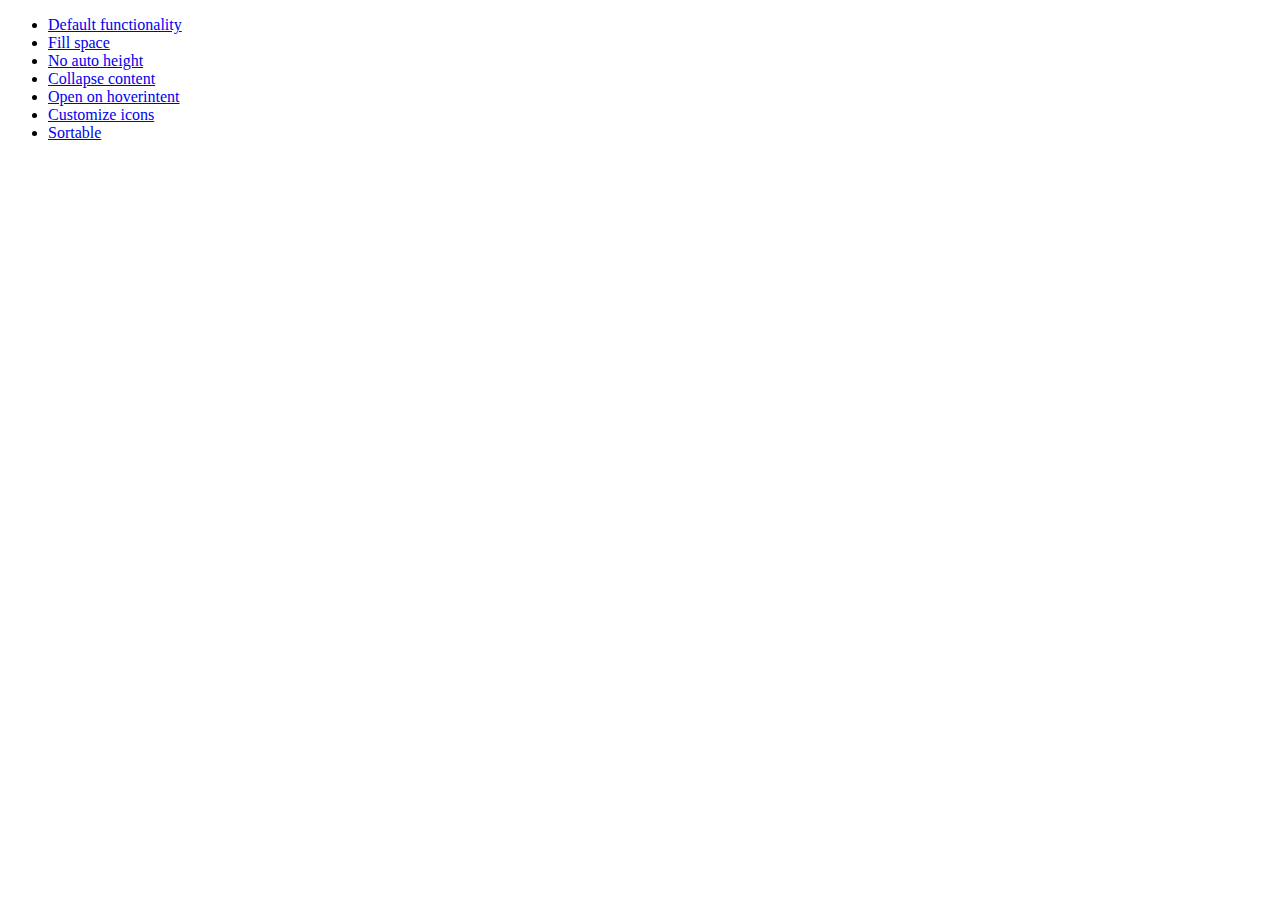
<file: visualizers/timeslots-and-combinations/jquery-ui-1.10.2/demos/accordion/index.html>
<!doctype html>
<html lang="en">
<head>
	<meta charset="utf-8">
	<title>jQuery UI Accordion Demos</title>
</head>
<body>

<ul>
	<li><a href="default.html">Default functionality</a></li>
	<li><a href="fillspace.html">Fill space</a></li>
	<li><a href="no-auto-height.html">No auto height</a></li>
	<li><a href="collapsible.html">Collapse content</a></li>
	<li><a href="hoverintent.html">Open on hoverintent</a></li>
	<li><a href="custom-icons.html">Customize icons</a></li>
	<li><a href="sortable.html">Sortable</a></li>
</ul>

</body>
</html>
</file>
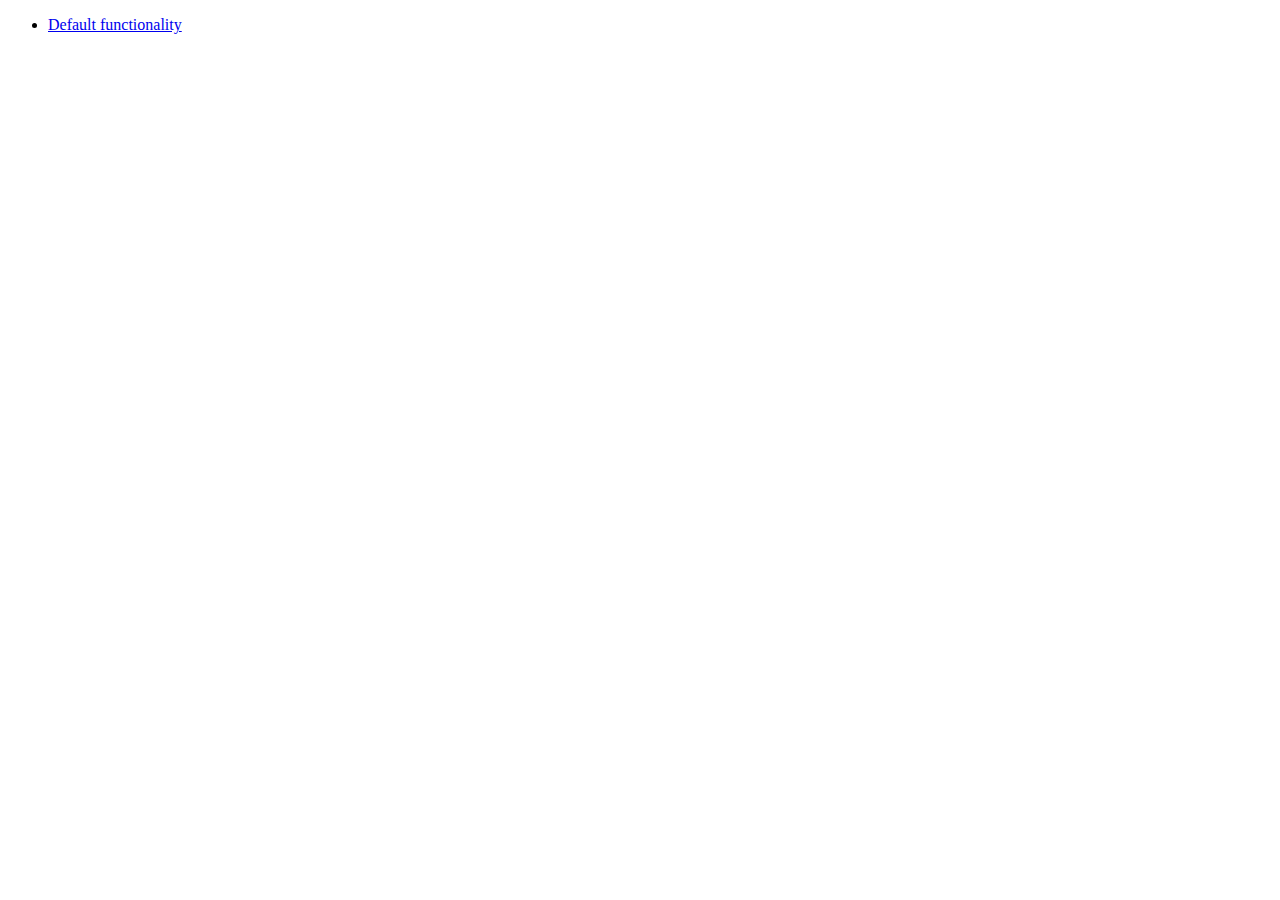
<file: visualizers/timeslots-and-combinations/jquery-ui-1.10.2/demos/addClass/index.html>
<!doctype html>
<html lang="en">
<head>
	<meta charset="utf-8">
	<title>jQuery UI Effects Demos</title>
</head>
<body>

<ul>
	<li><a href="default.html">Default functionality</a></li>
</ul>

</body>
</html>
</file>
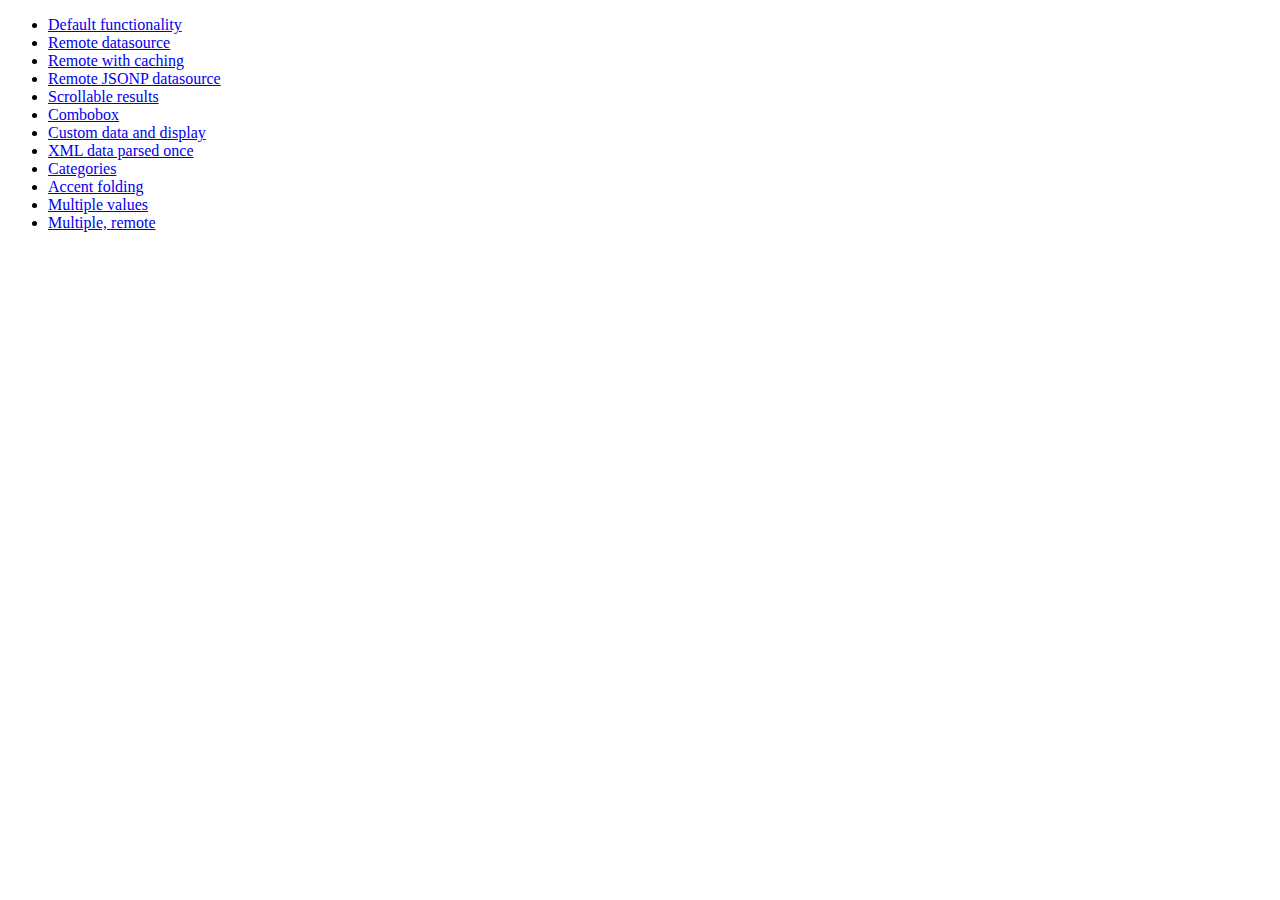
<file: visualizers/timeslots-and-combinations/jquery-ui-1.10.2/demos/autocomplete/index.html>
<!doctype html>
<html lang="en">
<head>
	<meta charset="utf-8">
	<title>jQuery UI Autocomplete Demos</title>
</head>
<body>

<ul>
	<li><a href="default.html">Default functionality</a></li>
	<li><a href="remote.html">Remote datasource</a></li>
	<li><a href="remote-with-cache.html">Remote with caching</a></li>
	<li><a href="remote-jsonp.html">Remote JSONP datasource</a></li>
	<li><a href="maxheight.html">Scrollable results</a></li>
	<li><a href="combobox.html">Combobox</a></li>
	<li><a href="custom-data.html">Custom data and display</a></li>
	<li><a href="xml.html">XML data parsed once</a></li>
	<li><a href="categories.html">Categories</a></li>
	<li><a href="folding.html">Accent folding</a></li>
	<li><a href="multiple.html">Multiple values</a></li>
	<li><a href="multiple-remote.html">Multiple, remote</a></li>
</ul>

</body>
</html>
</file>
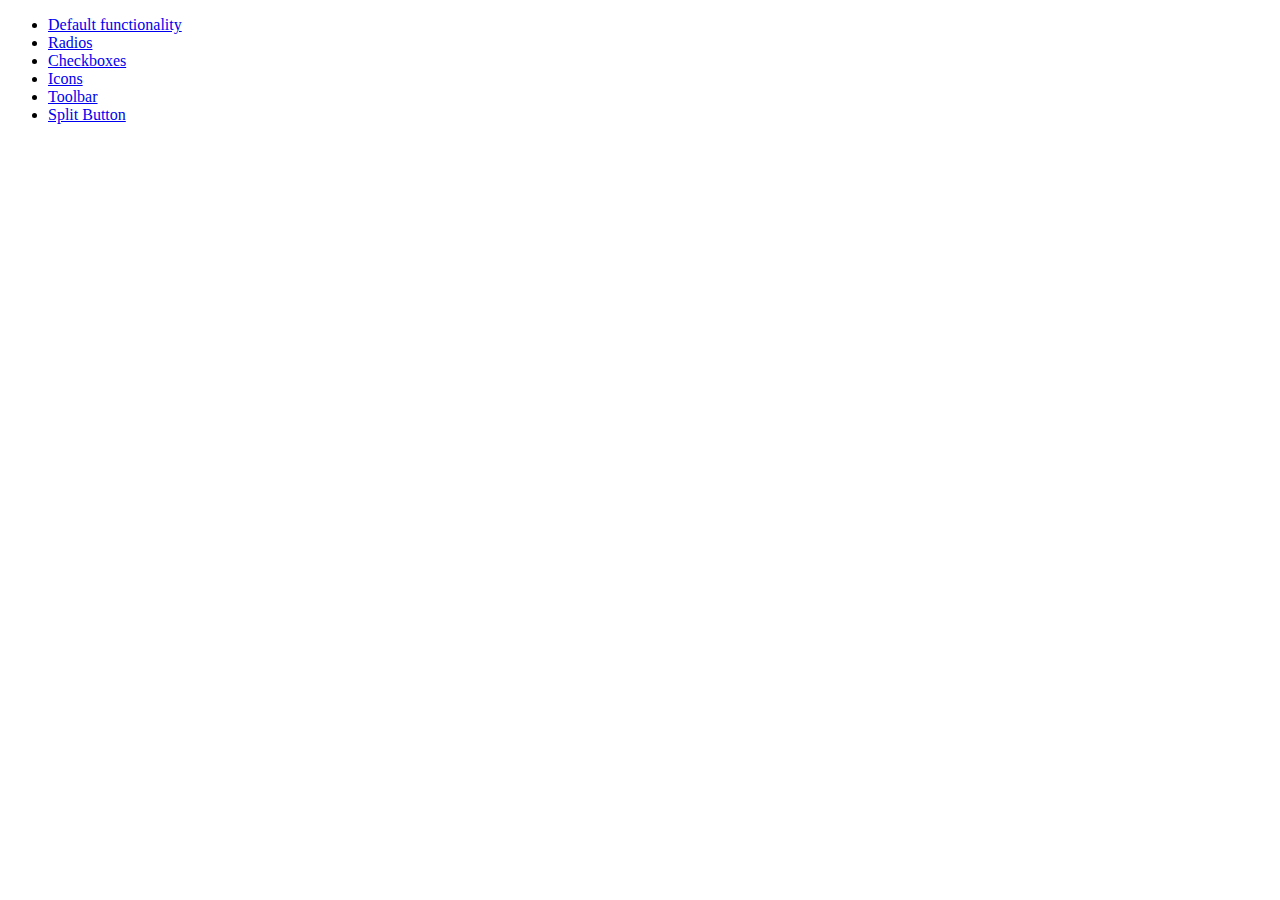
<file: visualizers/timeslots-and-combinations/jquery-ui-1.10.2/demos/button/index.html>
<!doctype html>
<html lang="en">
<head>
	<meta charset="utf-8">
	<title>jQuery UI Button Demos</title>
</head>
<body>

<ul>
	<li><a href="default.html">Default functionality</a></li>
	<li><a href="radio.html">Radios</a></li>
	<li><a href="checkbox.html">Checkboxes</a></li>
	<li><a href="icons.html">Icons</a></li>
	<li><a href="toolbar.html">Toolbar</a></li>
	<li><a href="splitbutton.html">Split Button</a></li>
</ul>

</body>
</html>
</file>
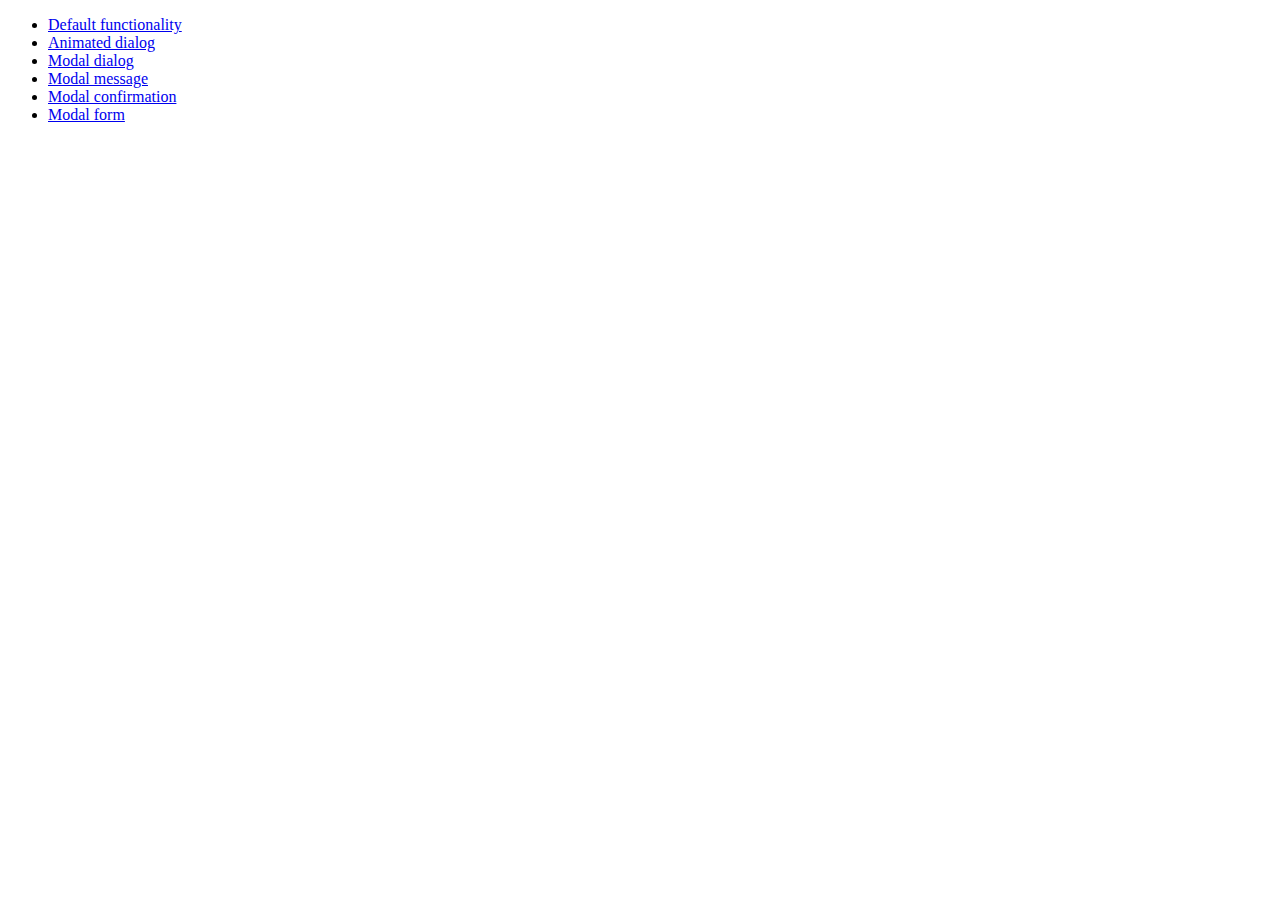
<file: visualizers/timeslots-and-combinations/jquery-ui-1.10.2/demos/dialog/index.html>
<!doctype html>
<html lang="en">
<head>
	<meta charset="utf-8">
	<title>jQuery UI Dialog Demos</title>
</head>
<body>

<ul>
	<li><a href="default.html">Default functionality</a></li>
	<li><a href="animated.html">Animated dialog</a></li>
	<li><a href="modal.html">Modal dialog</a></li>
	<li><a href="modal-message.html">Modal message</a></li>
	<li><a href="modal-confirmation.html">Modal confirmation</a></li>
	<li><a href="modal-form.html">Modal form</a></li>
</ul>

</body>
</html>
</file>
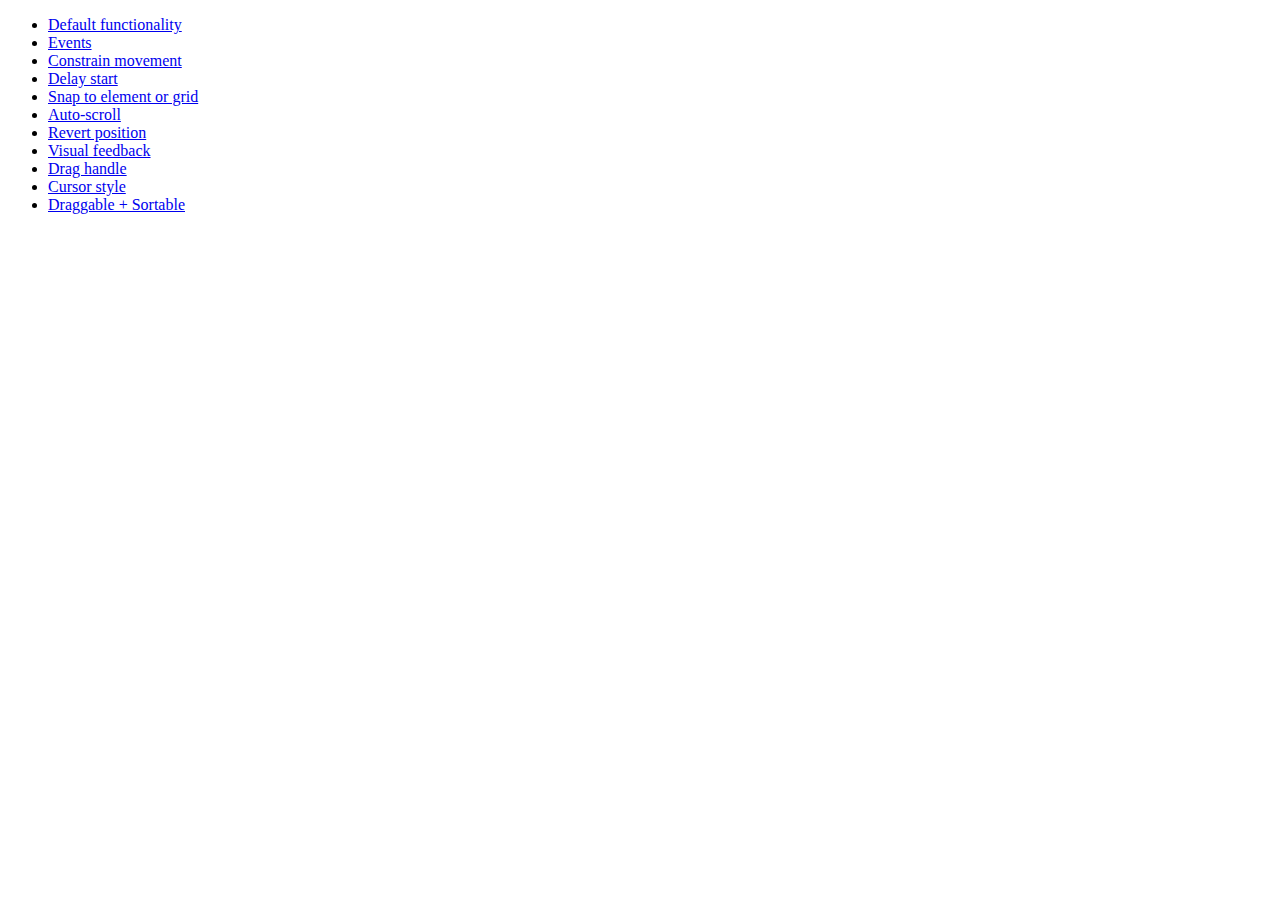
<file: visualizers/timeslots-and-combinations/jquery-ui-1.10.2/demos/draggable/index.html>
<!doctype html>
<html lang="en">
<head>
	<meta charset="utf-8">
	<title>jQuery UI Draggable Demos</title>
</head>
<body>

<ul>
	<li><a href="default.html">Default functionality</a></li>
	<li><a href="events.html">Events</a></li>
	<li><a href="constrain-movement.html">Constrain movement</a></li>
	<li><a href="delay-start.html">Delay start</a></li>
	<li><a href="snap-to.html">Snap to element or grid</a></li>
	<li><a href="scroll.html">Auto-scroll</a></li>
	<li><a href="revert.html">Revert position</a></li>
	<li><a href="visual-feedback.html">Visual feedback</a></li>
	<li><a href="handle.html">Drag handle</a></li>
	<li><a href="cursor-style.html">Cursor style</a></li>
	<li><a href="sortable.html">Draggable + Sortable</a></li>
</ul>

</body>
</html>
</file>
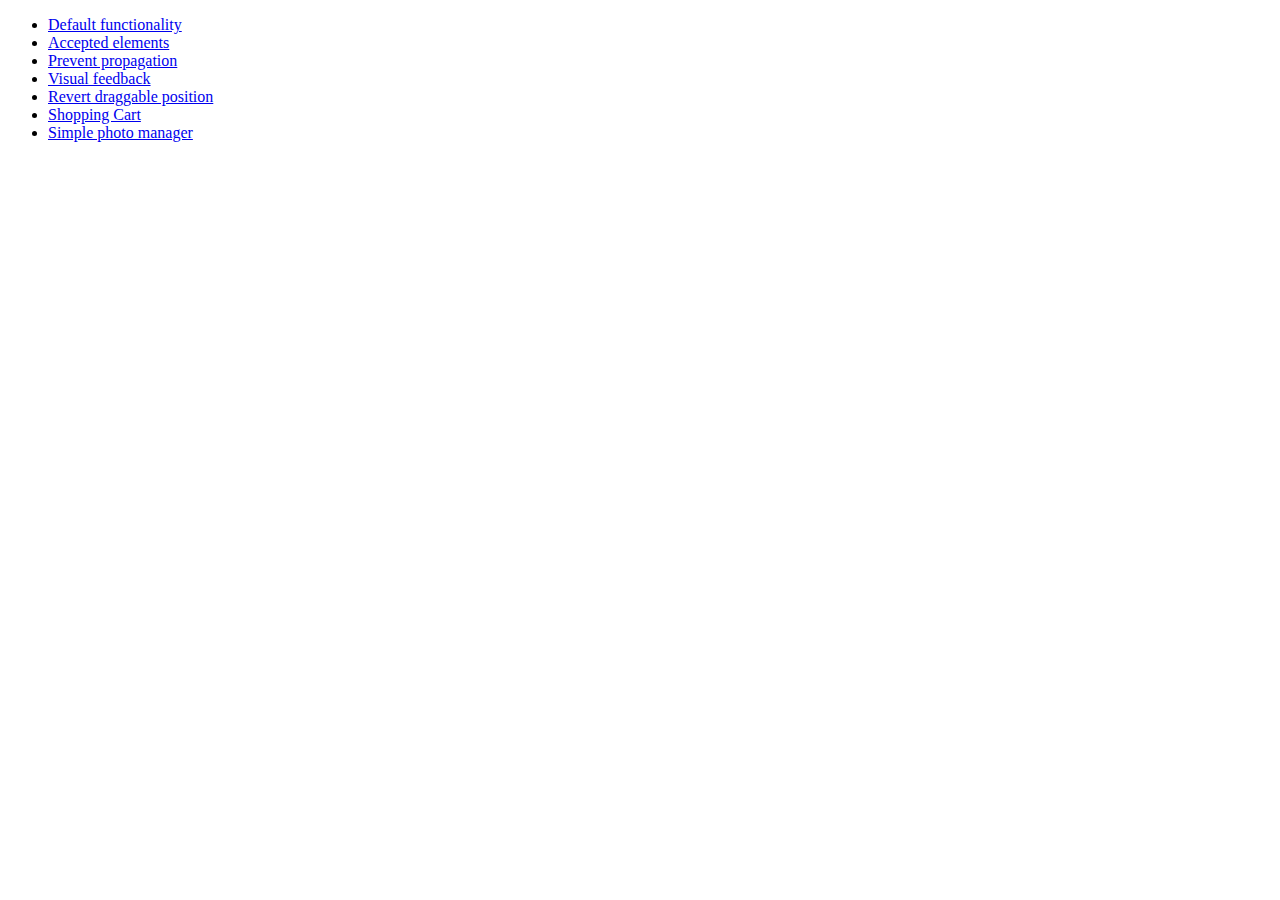
<file: visualizers/timeslots-and-combinations/jquery-ui-1.10.2/demos/droppable/index.html>
<!doctype html>
<html lang="en">
<head>
	<meta charset="utf-8">
	<title>jQuery UI Droppable Demos</title>
</head>
<body>

<ul>
	<li><a href="default.html">Default functionality</a></li>
	<li><a href="accepted-elements.html">Accepted elements</a></li>
	<li><a href="propagation.html">Prevent propagation</a></li>
	<li><a href="visual-feedback.html">Visual feedback</a></li>
	<li><a href="revert.html">Revert draggable position</a></li>
	<li><a href="shopping-cart.html">Shopping Cart</a></li>
	<li><a href="photo-manager.html">Simple photo manager</a></li>
</ul>

</body>
</html>
</file>
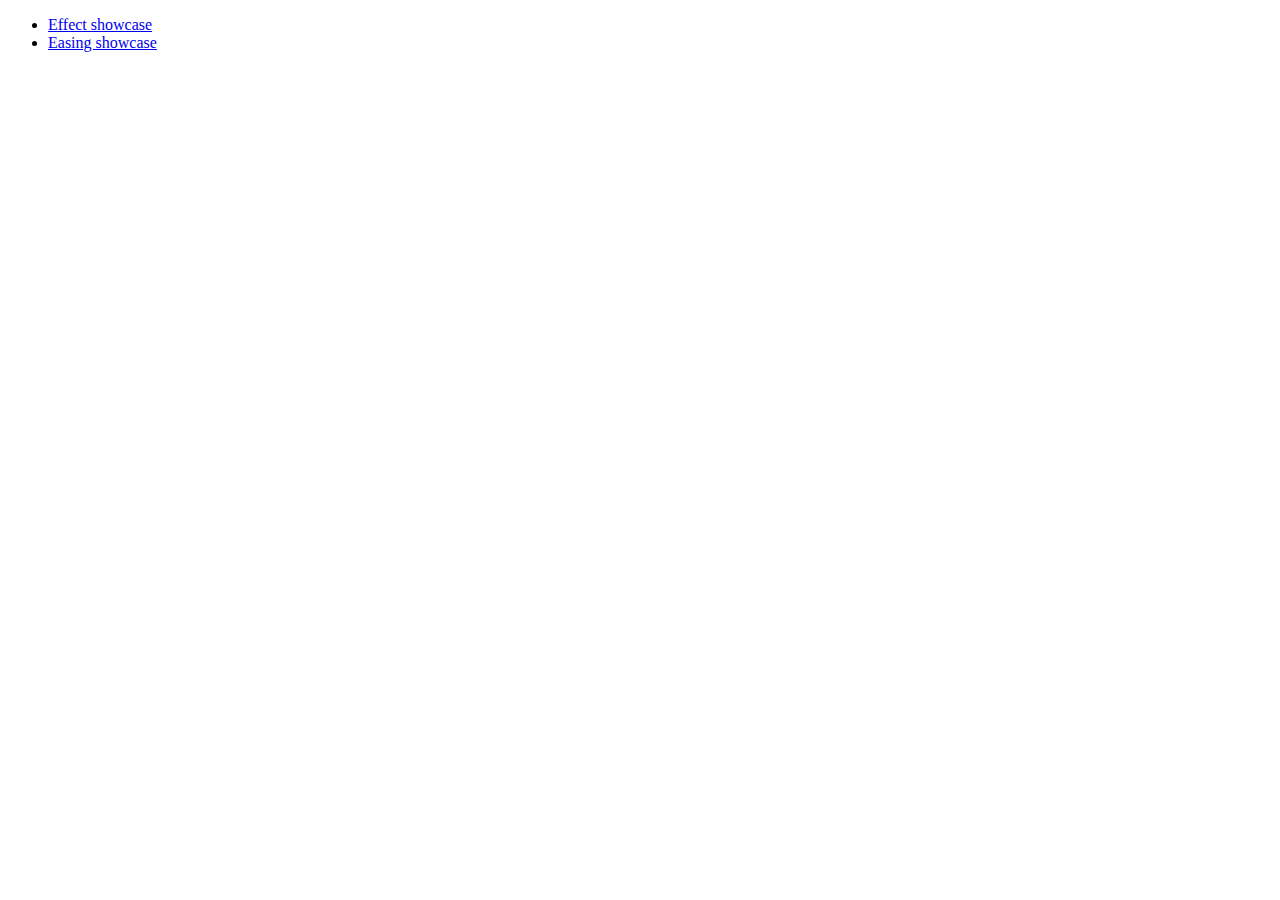
<file: visualizers/timeslots-and-combinations/jquery-ui-1.10.2/demos/effect/index.html>
<!doctype html>
<html lang="en">
<head>
	<meta charset="utf-8">
	<title>jQuery UI Effects Demos</title>
</head>
<body>

<ul>
	<li><a href="default.html">Effect showcase</a></li>
	<li><a href="easing.html">Easing showcase</a></li>
</ul>

</body>
</html>
</file>
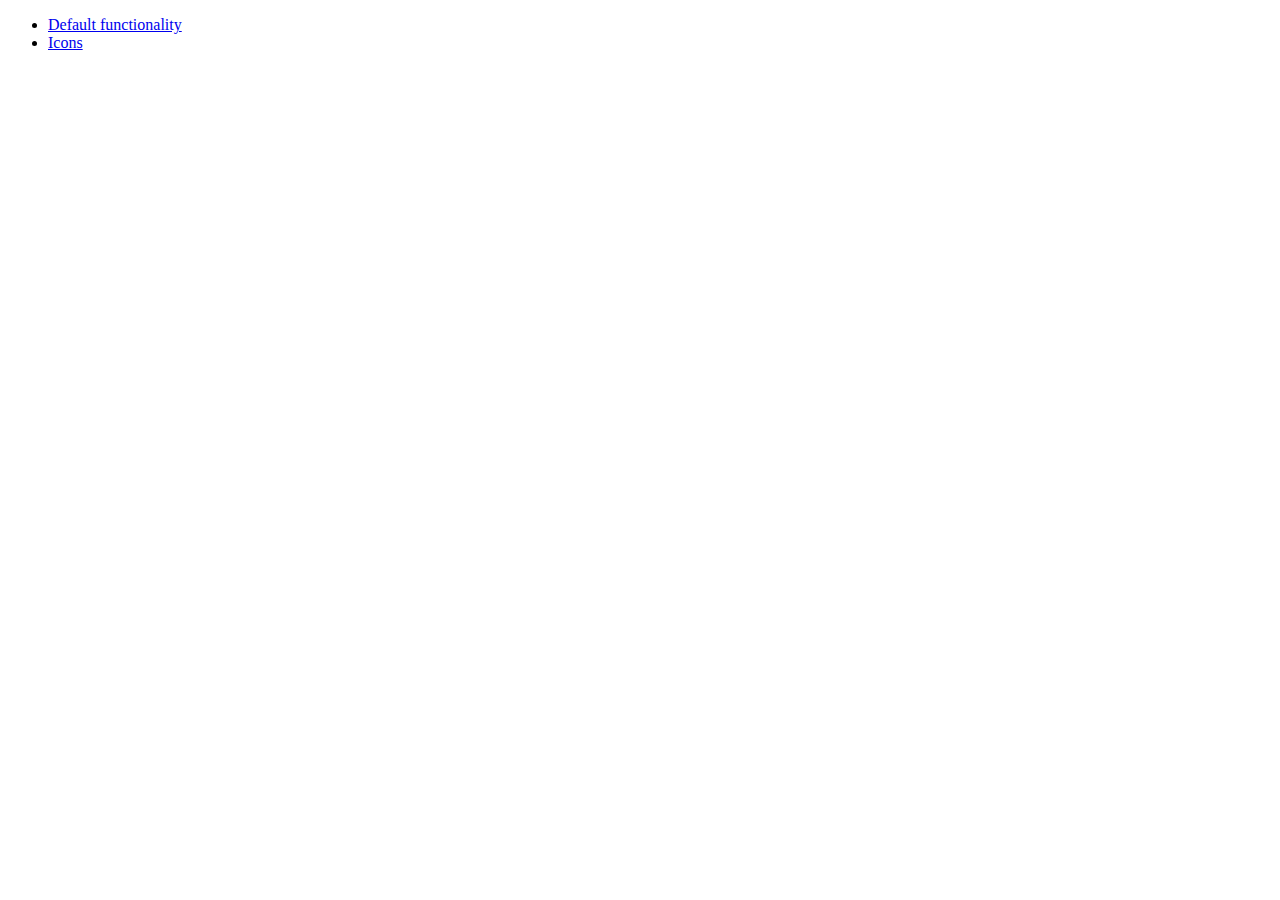
<file: visualizers/timeslots-and-combinations/jquery-ui-1.10.2/demos/menu/index.html>
<!doctype html>
<html lang="en">
<head>
	<meta charset="utf-8">
	<title>jQuery UI Menu Demos</title>
</head>
<body>

<ul>
	<li><a href="default.html">Default functionality</a></li>
	<li><a href="icons.html">Icons</a></li>
</ul>

</body>
</html>
</file>
<file: visualizers/timeslots-and-combinations/jquery-ui-1.10.2/demos/demos.css>
body {
	font-size: 62.5%;
	font-family: "Trebuchet MS", "Arial", "Helvetica", "Verdana", "sans-serif";
}

table {
	font-size: 1em;
}

.demo-description {
	clear: both;
	padding: 12px;
	font-size: 1.3em;
	line-height: 1.4em;
}

.ui-draggable, .ui-droppable {
	background-position: top;
}
</file>
